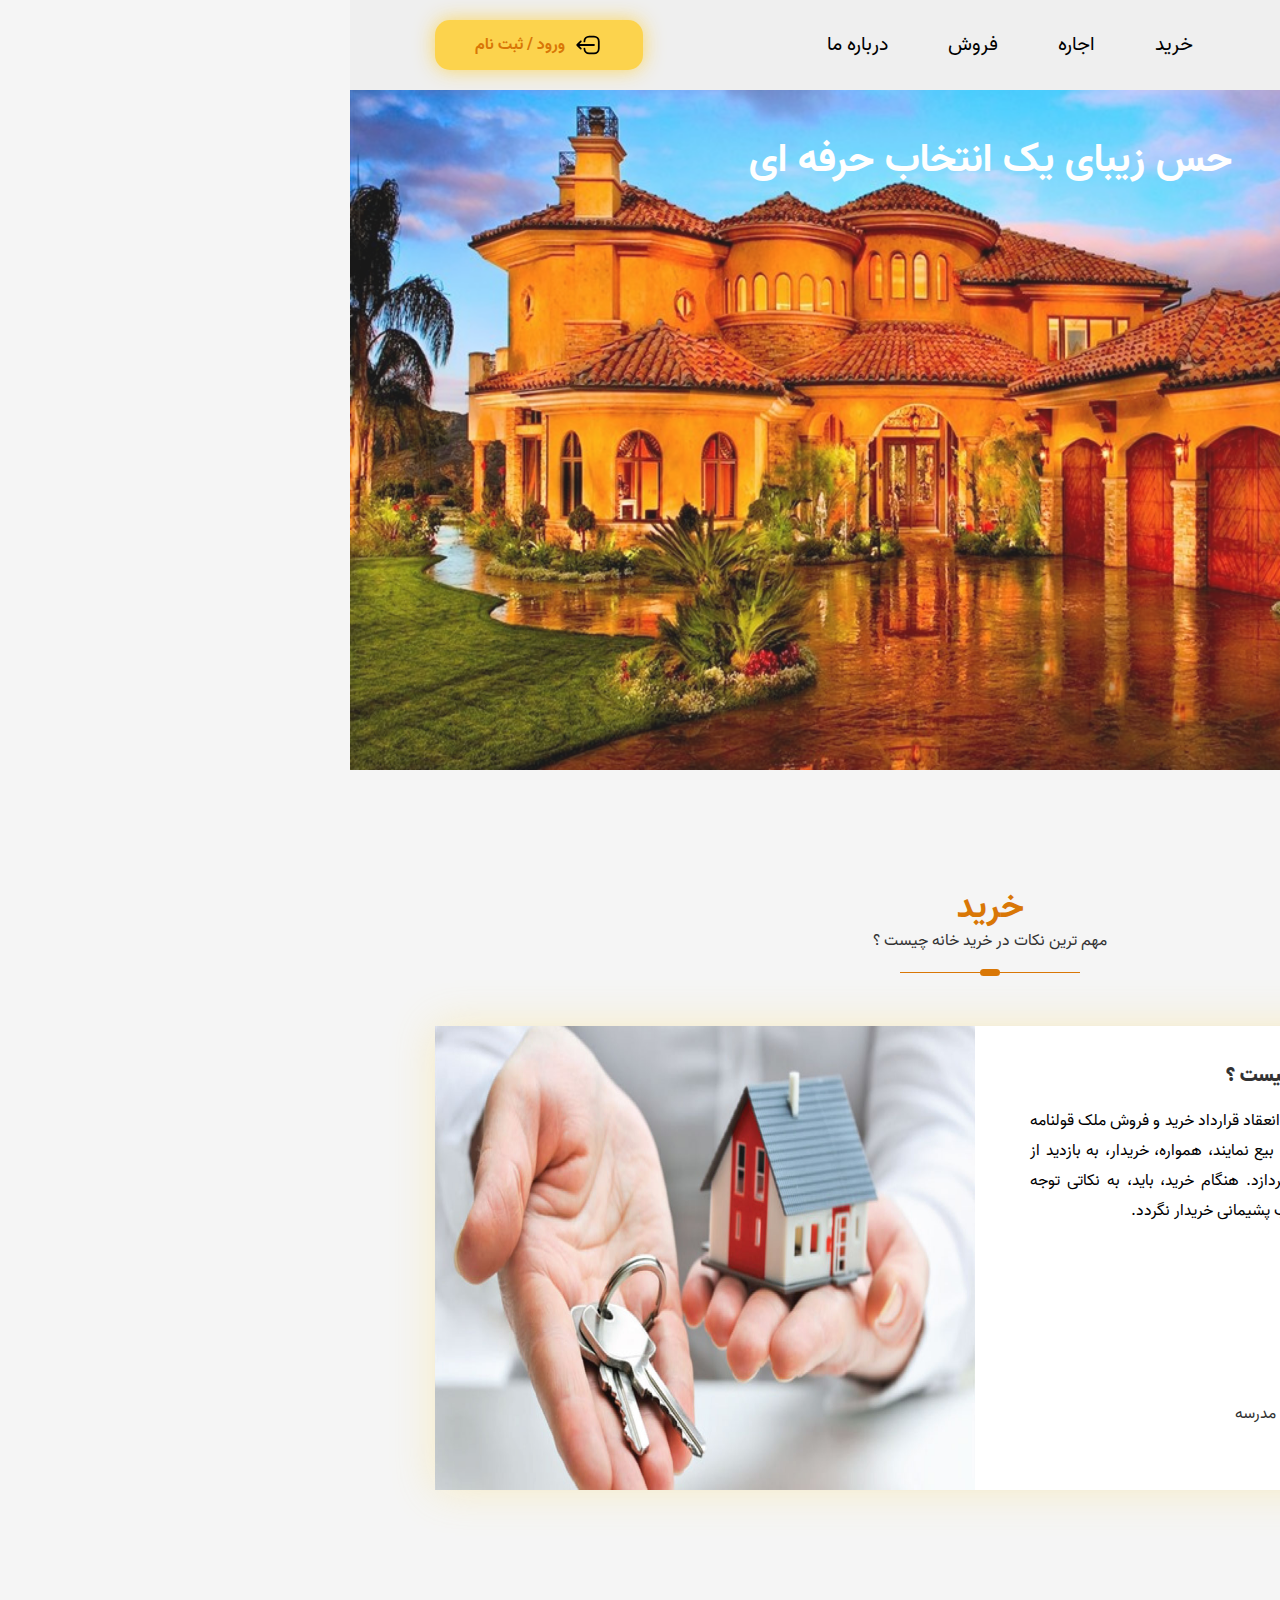
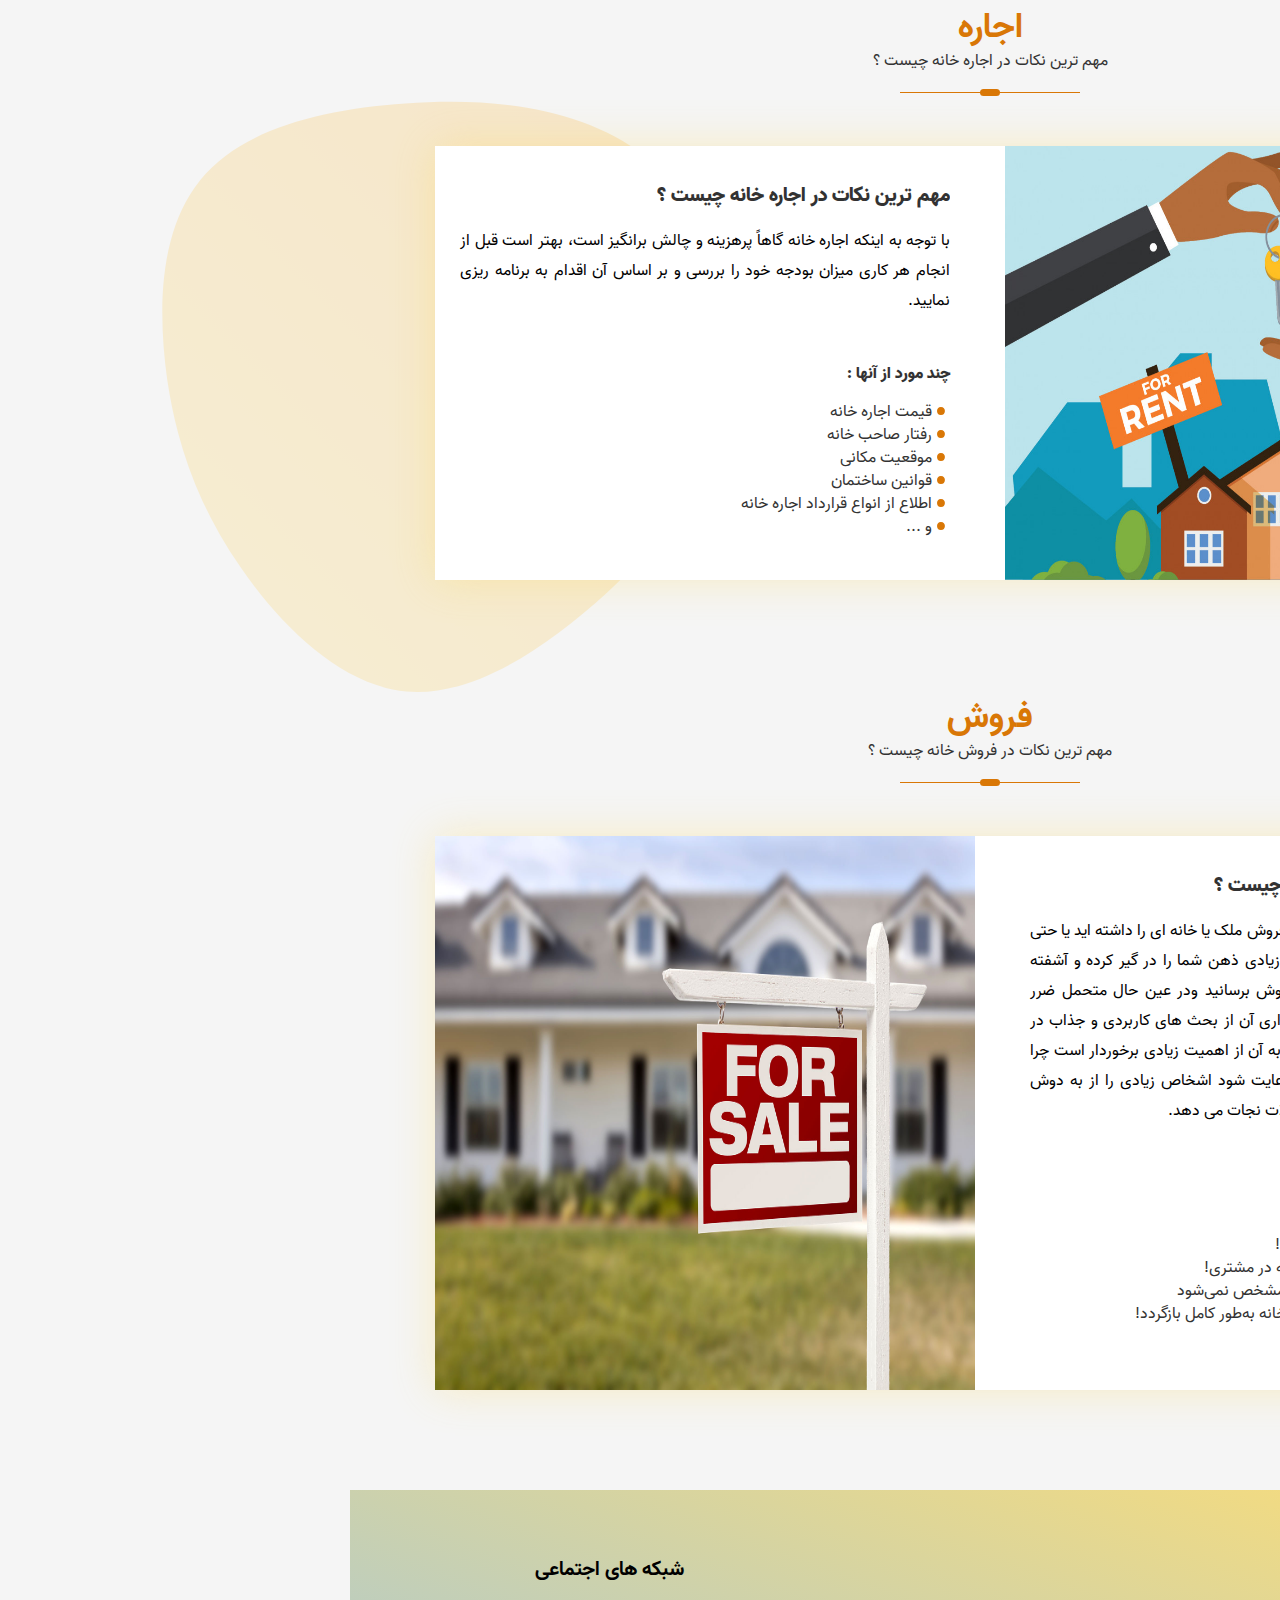
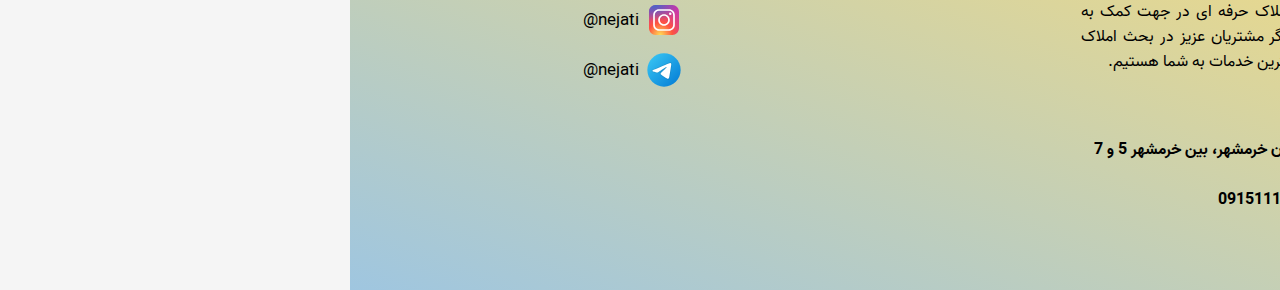
<file: index.html>
<!DOCTYPE html>
<html lang="fa-ir" dir="rtl">

<head>
    <meta charset="UTF-8">
    <meta name="viewport"
        content="width=device-width, user-scalable=no, initial-scale=1.0, maximum-scale=1.0, minimum-scale=1.0">
    <title>املاک نجاتی</title>
    <link rel="icon" href="./images/svg/icon-website.svg">
    <link rel="stylesheet" href="./styles/app.css">
</head>

<body>
    <header class="header">
        <div class="container">
            <nav class="nav">
                <div class="nav__home-link">
                    <a href="#" class="home-link">
                        <h1 class="title-main-page">املاک نجاتی</h1>
                        <svg class="title-main-page__icone" viewBox="0 0 24.80 24.80" fill="none"
                            xmlns="http://www.w3.org/2000/svg" stroke="#000000"
                            transform="matrix(1, 0, 0, 1, 0, 0)rotate(0)">
                            <g id="SVGRepo_bgCarrier" stroke-width="0">
                                <path transform="translate(-2.4, -2.4), scale(0.8999999999999999)"
                                    d="M16,26.632758978754282C18.636019436125938,27.133597281024432,21.564412367589334,28.20997090424717,23.850644339020526,26.805484932277217C26.158556291199524,25.38768043917145,26.308281523091434,22.19062626003545,27.320560310066263,19.678273017133026C28.42887557001095,16.927568889664716,30.62476603310274,14.34514169291293,30.042840562874332,11.437204510063738C29.442958670743653,8.439537371074211,26.897631525976195,6.187611278275003,24.29871115157208,4.57780400776368C21.829593361060752,3.0483982552594915,18.90271737733337,2.6395949579877733,16,2.738874596077949C13.182365553623946,2.835244201431539,10.1867585457632,3.2318882390071515,8.103725060479213,5.131709934173976C6.107603962105604,6.952263562169737,6.268382960850303,10.002546611329155,5.279307537543131,12.516635861692103C4.197732119164025,15.265846962005977,0.925137928097501,17.80033426969098,2.0440410977017525,20.534565927173666C3.183138533245417,23.318145734461577,7.297870696860507,22.97986198673089,10.053882644984789,24.184128424442807C12.067346646734688,25.063931257844455,13.841326209306423,26.22261537295638,16,26.632758978754282"
                                    fill="#4bbe7d" strokewidth="0"></path>
                            </g>
                            <g id="SVGRepo_tracerCarrier" stroke-linecap="round" stroke-linejoin="round"></g>
                            <g id="SVGRepo_iconCarrier">
                                <path d="M22 22L2 22" stroke="#1C274C" stroke-width="1.056" stroke-linecap="round">
                                </path>
                                <path
                                    d="M2 11L6.06296 7.74968M22 11L13.8741 4.49931C12.7784 3.62279 11.2216 3.62279 10.1259 4.49931L9.34398 5.12486"
                                    stroke="#1C274C" stroke-width="1.056" stroke-linecap="round"></path>
                                <path d="M15.5 5.5V3.5C15.5 3.22386 15.7239 3 16 3H18.5C18.7761 3 19 3.22386 19 3.5V8.5"
                                    stroke="#1C274C" stroke-width="1.056" stroke-linecap="round"></path>
                                <path d="M4 22V9.5" stroke="#1C274C" stroke-width="1.056" stroke-linecap="round"></path>
                                <path d="M20 9.5V13.5M20 22V17.5" stroke="#1C274C" stroke-width="1.056"
                                    stroke-linecap="round"></path>
                                <path
                                    d="M15 22V17C15 15.5858 15 14.8787 14.5607 14.4393C14.1213 14 13.4142 14 12 14C10.5858 14 9.87868 14 9.43934 14.4393M9 22V17"
                                    stroke="#1C274C" stroke-width="1.056" stroke-linecap="round"
                                    stroke-linejoin="round"></path>
                                <path
                                    d="M14 9.5C14 10.6046 13.1046 11.5 12 11.5C10.8954 11.5 10 10.6046 10 9.5C10 8.39543 10.8954 7.5 12 7.5C13.1046 7.5 14 8.39543 14 9.5Z"
                                    stroke="#1C274C" stroke-width="1.056"></path>
                            </g>
                        </svg>
                    </a>
                </div>
                <div class="nav__wrapper">
                    <ul class="menu">
                        <li data-section="buy" class="menu--items">
                            <a href="#" class="menu__links">خرید</a>
                        </li>
                        <li data-section="rent" class="menu--items">
                            <a href="#" class="menu__links">اجاره</a>
                        </li>
                        <li data-section="sale" class="menu--items">
                            <a href="#" class="menu__links">فروش</a>
                        </li>
                        <li data-section="footer" class="menu--items">
                            <a href="#" class="menu__links">درباره ما</a>
                        </li>
                    </ul>
                </div>
                <div class="nav-links">
                    <svg class="sign-icon" viewBox="0 -0.5 25 25" fill="none" xmlns="http://www.w3.org/2000/svg">
                        <g id="SVGRepo_bgCarrier" stroke-width="0"></g>
                        <g id="SVGRepo_tracerCarrier" stroke-linecap="round" stroke-linejoin="round"></g>
                        <g id="SVGRepo_iconCarrier">
                            <path
                                d="M7.04401 9.53165C7.33763 9.23949 7.33881 8.76462 7.04665 8.47099C6.75449 8.17737 6.27962 8.17619 5.98599 8.46835L7.04401 9.53165ZM2.97099 11.4683C2.67737 11.7605 2.67619 12.2354 2.96835 12.529C3.26051 12.8226 3.73538 12.8238 4.02901 12.5317L2.97099 11.4683ZM4.02901 11.4683C3.73538 11.1762 3.26051 11.1774 2.96835 11.471C2.67619 11.7646 2.67737 12.2395 2.97099 12.5317L4.02901 11.4683ZM5.98599 15.5317C6.27962 15.8238 6.75449 15.8226 7.04665 15.529C7.33881 15.2354 7.33763 14.7605 7.04401 14.4683L5.98599 15.5317ZM3.5 11.25C3.08579 11.25 2.75 11.5858 2.75 12C2.75 12.4142 3.08579 12.75 3.5 12.75V11.25ZM17.5 12.75C17.9142 12.75 18.25 12.4142 18.25 12C18.25 11.5858 17.9142 11.25 17.5 11.25V12.75ZM5.98599 8.46835L2.97099 11.4683L4.02901 12.5317L7.04401 9.53165L5.98599 8.46835ZM2.97099 12.5317L5.98599 15.5317L7.04401 14.4683L4.02901 11.4683L2.97099 12.5317ZM3.5 12.75L17.5 12.75V11.25L3.5 11.25V12.75Z"
                                fill="#000000"></path>
                            <path
                                d="M9.5 15C9.5 17.2091 11.2909 19 13.5 19H17.5C19.7091 19 21.5 17.2091 21.5 15V9C21.5 6.79086 19.7091 5 17.5 5H13.5C11.2909 5 9.5 6.79086 9.5 9"
                                stroke="#000000" stroke-width="1.5" stroke-linecap="round" stroke-linejoin="round">
                            </path>
                        </g>
                    </svg>
                    <div class="nav-link">ورود / ثبت نام</div>
                </div>
            </nav>
        </div>
    </header>
    <main class="main">
        <section class="homepage-image">
            <div class="container">
                <div class="homepage-image__content">
                    <h2 class="homepage-image__title">حس زیبای یک انتخاب حرفه ای</h2>
                </div>
            </div>
        </section>
        <section class="buy">
            <div class="container">
                <div class="section-headedr">
                    <h3 class="section-header__title">خرید</h3>
                    <p class="section-header__caption">مهم ترین نکات در خرید خانه چیست ؟</p>
                    <span class="section-header__line"></span>
                </div>
                <div class="buy__wrapper">
                    <div class="row">
                        <div class="buy-content col-12 col-lg-6">
                            <h4 class="buy__title ">مهم ترین نکات در خرید خانه چیست ؟</h4>
                            <p class="buy__caption">قبل از آنکه خریدار و فروشنده، اقدام به انعقاد قرارداد خرید و فروش
                                ملک
                                قولنامه ای یا دارای سند رسمی، به موجب عقد بیع نمایند، همواره، خریدار، به بازدید از منزلی
                                که
                                قصد خرید آن را دارد، می پردازد. هنگام خرید، باید، به نکاتی توجه داشت تا عدم توجه به آن
                                ها،
                                بعدا، سبب پشیمانی خریدار نگردد.</p>
                            <h5 class="buy-list__title">چند مورد از آنها : </h5>
                            <ul class="buy-list">
                                <li class="buy-list__item"><span>امنیت محله</span></li>
                                <li class="buy-list__item"><span>در رنج بودجه اولیه</span></li>
                                <li class="buy-list__item"><span>تعداد اتاق خواب</span></li>
                                <li class="buy-list__item"><span>متراژ خانه</span></li>
                                <li class="buy-list__item"><span>امکان رفت و آمد بهینه به محل کار یا مدرسه</span></li>
                                <li class="buy-list__item"><span>و ...</span></li>
                            </ul>
                        </div>
                        <div class="buy__img-wrapper col-12 col-lg-6">
                            <img class="buy__img" src="./images/marathon_blog_page_aug-2021_home-in-30s_01.jpg"
                                alt="home for sale">
                        </div>
                    </div>
                </div>
            </div>
        </section>
        <section class="rent">
            <div class="container">
                <div class="section-headedr">
                    <h3 class="section-header__title">اجاره</h3>
                    <p class="section-header__caption">مهم ترین نکات در اجاره خانه چیست ؟</p>
                    <span class="section-header__line"></span>
                </div>
                <div class="rent__wrapper">
                    <div class="row">
                        <div class="rent__img-wrapper col-12 col-lg-6">
                            <img class="rent__img" src="./images/short-term-rental.jpg" alt="home for sale">
                        </div>
                        <div class="rent-content col-12 col-lg-6">
                            <h4 class="rent__title ">مهم ترین نکات در اجاره خانه چیست ؟</h4>
                            <p class="rent__caption"> با توجه به اینکه اجاره خانه گاهاً پرهزینه و چالش برانگیز است، بهتر
                                است قبل از انجام هر کاری میزان بودجه خود را بررسی و بر اساس آن اقدام به برنامه ریزی
                                نمایید.</p>
                            <h5 class="rent-list__title">چند مورد از آنها : </h5>
                            <ul class="rent-list">
                                <li class="rent-list__item"><span>قیمت اجاره خانه</span></li>
                                <li class="rent-list__item"><span>رفتار صاحب خانه</span></li>
                                <li class="rent-list__item"><span>موقعیت مکانی</span></li>
                                <li class="rent-list__item"><span>قوانین ساختمان</span></li>
                                <li class="rent-list__item"><span>اطلاع از انواع قرارداد اجاره خانه</span></li>
                                <li class="rent-list__item"><span>و ...</span></li>
                            </ul>
                        </div>
                    </div>
                </div>
            </div>
        </section>
        <section class="sale">
            <div class="container">
                <div class="section-headedr">
                    <h3 class="section-header__title">فروش</h3>
                    <p class="section-header__caption">مهم ترین نکات در فروش خانه چیست ؟</p>
                    <span class="section-header__line"></span>
                </div>
                <div class="sale__wrapper">
                    <div class="row">
                        <div class="sale-content col-12 col-lg-6">
                            <h4 class="sale__title ">مهم ترین نکات در فروش خانه چیست ؟</h4>
                            <p class="sale__caption"> حتما برای شما هم پیش آمده که قصد فروش ملک یا خانه ای را داشته اید
                                یا حتی قصد خرید ملک و در این بین سوالات زیادی ذهن شما را در گیر کرده و آشفته شده اید که
                                چگونه ملک خود را به فروش برسانید ودر عین حال متحمل ضرر وزیان نشوید. بحث فروش ملک و
                                واگذاری آن از بحث های کاربردی و جذاب در حوزه حقوق املاک می باشد و پرداختن به آن از اهمیت
                                زیادی برخوردار است چرا که اگر نکات مربوط به آن به درستی رعایت شود اشخاص زیادی را از به
                                دوش کشیدن بار ضرر ناشی از این گونه معاملات نجات می دهد.</p>
                            <h5 class="sale-list__title">چند مورد از آنها : </h5>
                            <ul class="sale-list">
                                <li class="sale-list__item"><span>بهترین زمان برای فروش خانه؟</span></li>
                                <li class="sale-list__item"><span>آماده‌سازی خانه برای بازدید خریداران!</span></li>
                                <li class="sale-list__item"><span>وجود تفاوت سلیقه سبک و دکور خانه در مشتری!</span></li>
                                <li class="sale-list__item"><span>قیمت خانه تنها با محاسبه مساحت مشخص نمی‌شود</span>
                                </li>
                                <li class="sale-list__item"><span>انتظار نداشته باشید هزینه بازسازی خانه به‌طور کامل
                                        بازگردد!</span></li>
                                <li class="sale-list__item"><span>و ...</span></li>
                            </ul>
                        </div>
                        <div class="sale__img-wrapper col-12 col-lg-6">
                            <img class="sale__img"
                                src="./images/2018.04.17-7-tips-to-sell-your-Calgary-home-right-now.jpg"
                                alt="home for sale">
                        </div>
                    </div>
                </div>
            </div>
        </section>
        <!--?xml version="1.0" standalone="no"?-->
        <svg class="shape_1 shape" id="sw-js-blob-svg" viewBox="0 0 100 100" xmlns="http://www.w3.org/2000/svg">
            <defs>
                <linearGradient id="sw-gradient" x1="0" x2="1" y1="1" y2="0">
                    <stop id="stop1" stop-color="rgba(252, 211, 77, 1)" offset="0%"></stop>
                    <stop id="stop2" stop-color="rgba(251, 168, 31, 1)" offset="100%"></stop>
                </linearGradient>
            </defs>
            <path fill="url(#sw-gradient)"
                d="M25.8,-28.5C30.8,-20.8,30.5,-10.4,30.3,-0.2C30.1,10,30.1,20,25.1,27.6C20,35.1,10,40.1,0.8,39.4C-8.5,38.6,-17,32.1,-23.7,24.5C-30.4,17,-35.3,8.5,-35,0.3C-34.7,-8,-29.3,-15.9,-22.6,-23.7C-15.9,-31.5,-8,-39.1,1.2,-40.3C10.4,-41.5,20.8,-36.3,25.8,-28.5Z"
                width="100%" height="100%" transform="translate(50 50)" stroke-width="0"
                style="transition: all 0.3s ease 0s;" stroke="url(#sw-gradient)"></path>
        </svg>
        <!--?xml version="1.0" standalone="no"?-->
        <svg class="shape_2 shape" id="sw-js-blob-svg" viewBox="0 0 100 100" xmlns="http://www.w3.org/2000/svg">
            <defs>
                <linearGradient id="sw-gradient" x1="0" x2="1" y1="1" y2="0">
                    <stop id="stop1" stop-color="rgba(252, 211, 77, 1)" offset="0%"></stop>
                    <stop id="stop2" stop-color="rgba(251, 168, 31, 1)" offset="100%"></stop>
                </linearGradient>
            </defs>
            <path fill="url(#sw-gradient)"
                d="M30.8,-29.1C38.8,-22.8,43.3,-11.4,42.1,-1.2C40.9,8.9,33.9,17.9,25.9,25.3C17.9,32.6,8.9,38.4,0.8,37.7C-7.4,36.9,-14.8,29.6,-19.9,22.2C-25,14.8,-27.8,7.4,-29.1,-1.3C-30.3,-10,-30.1,-19.9,-25,-26.2C-19.9,-32.5,-10,-35.1,0.7,-35.8C11.4,-36.6,22.8,-35.4,30.8,-29.1Z"
                width="100%" height="100%" transform="translate(50 50)" stroke-width="0"
                style="transition: all 0.3s ease 0s;" stroke="url(#sw-gradient)"></path>
        </svg>
        <!--?xml version="1.0" standalone="no"?-->
        <svg class="shape_3 shape" id="sw-js-blob-svg" viewBox="0 0 100 100" xmlns="http://www.w3.org/2000/svg">
            <defs>
                <linearGradient id="sw-gradient" x1="0" x2="1" y1="1" y2="0">
                    <stop id="stop1" stop-color="rgba(177.395, 252, 77, 1)" offset="0%"></stop>
                    <stop id="stop2" stop-color="rgba(248.995, 169.961, 39.507, 1)" offset="100%"></stop>
                </linearGradient>
            </defs>
            <path fill="url(#sw-gradient)"
                d="M30.8,-29.1C38.8,-22.8,43.3,-11.4,42.1,-1.2C40.9,8.9,33.9,17.9,25.9,25.3C17.9,32.6,8.9,38.4,0.8,37.7C-7.4,36.9,-14.8,29.6,-19.9,22.2C-25,14.8,-27.8,7.4,-29.1,-1.3C-30.3,-10,-30.1,-19.9,-25,-26.2C-19.9,-32.5,-10,-35.1,0.7,-35.8C11.4,-36.6,22.8,-35.4,30.8,-29.1Z"
                width="100%" height="100%" transform="translate(50 50)" stroke-width="0"
                style="transition: all 0.3s ease 0s;" stroke="url(#sw-gradient)"></path>
        </svg>

        <div>

        </div>
    </main>
    <footer class="footer">
        <div class="container">
            <div class="footer-wrapper">
                <div class="footer-wrapper-1">
                    <div class="about-us">
                        <h3 class="about-us__title">درباره ما</h3>
                        <p class="about-us__caption">املاک نجاتی یک مشاور املاک حرفه ای در جهت کمک به خریداران،
                            فروشندگان و
                            دیگر مشتریان عزیز در بحث املاک است و ما سعی در ارائه بهترین خدمات به شما هستیم.</p>
                    </div>
                    <div class="social-networks">
                        <h3 class="social-networks__title">شبکه های اجتماعی</h3>
                        <div class="instagrem_link">
                            <svg class="instagrem" xmlns="http://www.w3.org/2000/svg" x="0px" y="0px" width="100"
                                height="100" viewBox="0 0 48 48">
                                <radialGradient id="yOrnnhliCrdS2gy~4tD8ma_Xy10Jcu1L2Su_gr1" cx="19.38" cy="42.035"
                                    r="44.899" gradientUnits="userSpaceOnUse">
                                    <stop offset="0" stop-color="#fd5"></stop>
                                    <stop offset=".328" stop-color="#ff543f"></stop>
                                    <stop offset=".348" stop-color="#fc5245"></stop>
                                    <stop offset=".504" stop-color="#e64771"></stop>
                                    <stop offset=".643" stop-color="#d53e91"></stop>
                                    <stop offset=".761" stop-color="#cc39a4"></stop>
                                    <stop offset=".841" stop-color="#c837ab"></stop>
                                </radialGradient>
                                <path fill="url(#yOrnnhliCrdS2gy~4tD8ma_Xy10Jcu1L2Su_gr1)"
                                    d="M34.017,41.99l-20,0.019c-4.4,0.004-8.003-3.592-8.008-7.992l-0.019-20	c-0.004-4.4,3.592-8.003,7.992-8.008l20-0.019c4.4-0.004,8.003,3.592,8.008,7.992l0.019,20	C42.014,38.383,38.417,41.986,34.017,41.99z">
                                </path>
                                <radialGradient id="yOrnnhliCrdS2gy~4tD8mb_Xy10Jcu1L2Su_gr2" cx="11.786" cy="5.54"
                                    r="29.813" gradientTransform="matrix(1 0 0 .6663 0 1.849)"
                                    gradientUnits="userSpaceOnUse">
                                    <stop offset="0" stop-color="#4168c9"></stop>
                                    <stop offset=".999" stop-color="#4168c9" stop-opacity="0"></stop>
                                </radialGradient>
                                <path fill="url(#yOrnnhliCrdS2gy~4tD8mb_Xy10Jcu1L2Su_gr2)"
                                    d="M34.017,41.99l-20,0.019c-4.4,0.004-8.003-3.592-8.008-7.992l-0.019-20	c-0.004-4.4,3.592-8.003,7.992-8.008l20-0.019c4.4-0.004,8.003,3.592,8.008,7.992l0.019,20	C42.014,38.383,38.417,41.986,34.017,41.99z">
                                </path>
                                <path fill="#fff"
                                    d="M24,31c-3.859,0-7-3.14-7-7s3.141-7,7-7s7,3.14,7,7S27.859,31,24,31z M24,19c-2.757,0-5,2.243-5,5	s2.243,5,5,5s5-2.243,5-5S26.757,19,24,19z">
                                </path>
                                <circle cx="31.5" cy="16.5" r="1.5" fill="#fff"></circle>
                                <path fill="#fff"
                                    d="M30,37H18c-3.859,0-7-3.14-7-7V18c0-3.86,3.141-7,7-7h12c3.859,0,7,3.14,7,7v12	C37,33.86,33.859,37,30,37z M18,13c-2.757,0-5,2.243-5,5v12c0,2.757,2.243,5,5,5h12c2.757,0,5-2.243,5-5V18c0-2.757-2.243-5-5-5H18z">
                                </path>
                            </svg>
                            <a href="#" class="instagrem-link-caption">nejati@</a>
                        </div>
                        <div class="telegram_link">
                            <svg class="telegram" xmlns="http://www.w3.org/2000/svg" x="0px" y="0px" width="100"
                                height="100" viewBox="0 0 48 48">
                                <linearGradient id="BiF7D16UlC0RZ_VqXJHnXa_oWiuH0jFiU0R_gr1" x1="9.858" x2="38.142"
                                    y1="9.858" y2="38.142" gradientUnits="userSpaceOnUse">
                                    <stop offset="0" stop-color="#33bef0"></stop>
                                    <stop offset="1" stop-color="#0a85d9"></stop>
                                </linearGradient>
                                <path fill="url(#BiF7D16UlC0RZ_VqXJHnXa_oWiuH0jFiU0R_gr1)"
                                    d="M44,24c0,11.045-8.955,20-20,20S4,35.045,4,24S12.955,4,24,4S44,12.955,44,24z">
                                </path>
                                <path
                                    d="M10.119,23.466c8.155-3.695,17.733-7.704,19.208-8.284c3.252-1.279,4.67,0.028,4.448,2.113	c-0.273,2.555-1.567,9.99-2.363,15.317c-0.466,3.117-2.154,4.072-4.059,2.863c-1.445-0.917-6.413-4.17-7.72-5.282	c-0.891-0.758-1.512-1.608-0.88-2.474c0.185-0.253,0.658-0.763,0.921-1.017c1.319-1.278,1.141-1.553-0.454-0.412	c-0.19,0.136-1.292,0.935-1.745,1.237c-1.11,0.74-2.131,0.78-3.862,0.192c-1.416-0.481-2.776-0.852-3.634-1.223	C8.794,25.983,8.34,24.272,10.119,23.466z"
                                    opacity=".05"></path>
                                <path
                                    d="M10.836,23.591c7.572-3.385,16.884-7.264,18.246-7.813c3.264-1.318,4.465-0.536,4.114,2.011	c-0.326,2.358-1.483,9.654-2.294,14.545c-0.478,2.879-1.874,3.513-3.692,2.337c-1.139-0.734-5.723-3.754-6.835-4.633	c-0.86-0.679-1.751-1.463-0.71-2.598c0.348-0.379,2.27-2.234,3.707-3.614c0.833-0.801,0.536-1.196-0.469-0.508	c-1.843,1.263-4.858,3.262-5.396,3.625c-1.025,0.69-1.988,0.856-3.664,0.329c-1.321-0.416-2.597-0.819-3.262-1.078	C9.095,25.618,9.075,24.378,10.836,23.591z"
                                    opacity=".07"></path>
                                <path fill="#fff"
                                    d="M11.553,23.717c6.99-3.075,16.035-6.824,17.284-7.343c3.275-1.358,4.28-1.098,3.779,1.91	c-0.36,2.162-1.398,9.319-2.226,13.774c-0.491,2.642-1.593,2.955-3.325,1.812c-0.833-0.55-5.038-3.331-5.951-3.984	c-0.833-0.595-1.982-1.311-0.541-2.721c0.513-0.502,3.874-3.712,6.493-6.21c0.343-0.328-0.088-0.867-0.484-0.604	c-3.53,2.341-8.424,5.59-9.047,6.013c-0.941,0.639-1.845,0.932-3.467,0.466c-1.226-0.352-2.423-0.772-2.889-0.932	C9.384,25.282,9.81,24.484,11.553,23.717z">
                                </path>
                            </svg>
                            <a href="#" class="telegram-link-caption">nejati@</a>
                        </div>
                    </div>
                </div>
                <div class="fotter-wrapper-2">
                    <div class="adress">
                        <?xml version="1.0" encoding="utf-8"?>
                        <svg class="adress-icon" fill="#f43f5e" width="800px" height="800px" viewBox="0 0 100 100"
                            xmlns="http://www.w3.org/2000/svg">
                            <path
                                d="M49,18.92A23.74,23.74,0,0,0,25.27,42.77c0,16.48,17,31.59,22.23,35.59a2.45,2.45,0,0,0,3.12,0c5.24-4.12,22.1-19.11,22.1-35.59A23.74,23.74,0,0,0,49,18.92Zm0,33.71a10,10,0,1,1,10-10A10,10,0,0,1,49,52.63Z" />
                        </svg>
                        <p class="adress__caption">آدرس: کاشمر، خیابان خرمشهر، بین خرمشهر 5 و 7</p>
                    </div>
                    <div class="mobile">
                        <svg class="mobile-icon" xmlns="http://www.w3.org/2000/svg" fill="none" stroke="#77d906"
                            viewBox="0 0 24 24" stroke-width="1.5" stroke="currentColor" class="w-6 h-6">
                            <path stroke-linecap="round" stroke-linejoin="round"
                                d="M10.5 1.5H8.25A2.25 2.25 0 006 3.75v16.5a2.25 2.25 0 002.25 2.25h7.5A2.25 2.25 0 0018 20.25V3.75a2.25 2.25 0 00-2.25-2.25H13.5m-3 0V3h3V1.5m-3 0h3m-3 18.75h3" />
                        </svg>
                        <div class="mobile-number">شماره تماس: 09151111111</div>
                    </div>
                </div>
            </div>
        </div>
    </footer>
    <form class="login" action="index.html" method="post">
        <div class="center-screen">
            <div class="format-login">
                <div class="login-title">
                    <h2 class="login-text">ورود</h2>
                    <svg class="close-icone" xmlns="http://www.w3.org/2000/svg" viewBox="0 0 24 24" fill="none"
                        id="IconChangeColor" height="200" width="200">
                        <path stroke="currentColor" stroke-linecap="round" stroke-linejoin="round" stroke-width="2"
                            d="M12 12 6 6m6 6 6 6m-6-6 6-6m-6 6-6 6" id="mainIconPathAttribute"></path>
                    </svg>
                </div>
                <p class="n-input">نام کاربری</p>
                <input class="button" type="text"
                    required="">
                <p class="n-input">رمز عبور</p>
                <input class="button" type="password" pattern="(?=.*\d)(?=.*[a-z])(?=.*[A-Z]).{3,16}" required="">
                <div class="choose-login">
                    <label class="choose-login-text" for="gender1">مشتری</label>
                    <input type="radio" class="choose-login__icone" id="gender1" name="level" checked>
                    <label class="choose-login-text" for="gender2">مدیر</label>
                    <input type="radio" class="choose-login__icone" id="gender2" name="level">
                </div>
                <input class="submit-login" type="submit" value="ورود">
                <p class="not-login">اگر هنوز ثبت نام نکرده اید، به املاک نجاتی بروید تا ثبت نام خود را تکمیل کنید.</p>
            </div>
        </div>
    </form>
    <div class="welcome welcome-successful">
        <div class="welcome-wrapper">
            <svg xmlns="http://www.w3.org/2000/svg" x="0px" y="0px" width="40px" height="40px" viewBox="0 0 48 48">
                <path fill="none"
                    d="M36,42H12c-3.314,0-6-2.686-6-6V12c0-3.314,2.686-6,6-6h24c3.314,0,6,2.686,6,6v24C42,39.314,39.314,42,36,42z">
                </path>
                <path fill="#4caf50"
                    d="M34.585 14.586L21.014 28.172 15.413 22.584 12.587 25.416 21.019 33.828 37.415 17.414z"></path>
            </svg>
            <p class="welcome__title ">خوش آمدید</p>
        </div>
    </div>
    <div class="welcome welcome-unsuccessful">
        <div class="welcome-wrapper">
            <svg xmlns="http://www.w3.org/2000/svg" x="0px" y="0px" width="40px" height="40px" viewBox="0,0,256,256">
                <g fill="none" fill-rule="nonzero" stroke="none" stroke-width="1" stroke-linecap="butt"
                    stroke-linejoin="miter" stroke-miterlimit="10" stroke-dasharray="" stroke-dashoffset="0"
                    font-family="none" font-weight="none" font-size="none" text-anchor="none"
                    style="mix-blend-mode: normal">
                    <g transform="scale(5.33333,5.33333)">
                        <path
                            d="M36,42h-24c-3.314,0 -6,-2.686 -6,-6v-24c0,-3.314 2.686,-6 6,-6h24c3.314,0 6,2.686 6,6v24c0,3.314 -2.686,6 -6,6z"
                            fill="none"></path>
                        <path d="M34.585,14.586l-13.571,13.586l-5.601,-5.588l-2.826,2.832l8.432,8.412l16.396,-16.414z"
                            fill="#df2525"></path>
                    </g>
                </g>
            </svg>
            <p class="welcome__title">خطا</p>
        </div>
        <p class="welcome__title-2">کاربری با این مشخصات یافت نشد.</p>
    </div>

    <div class="cover"></div>
    <script src="./javascript/app-1.js"></script>
</body>

</html>
</file>
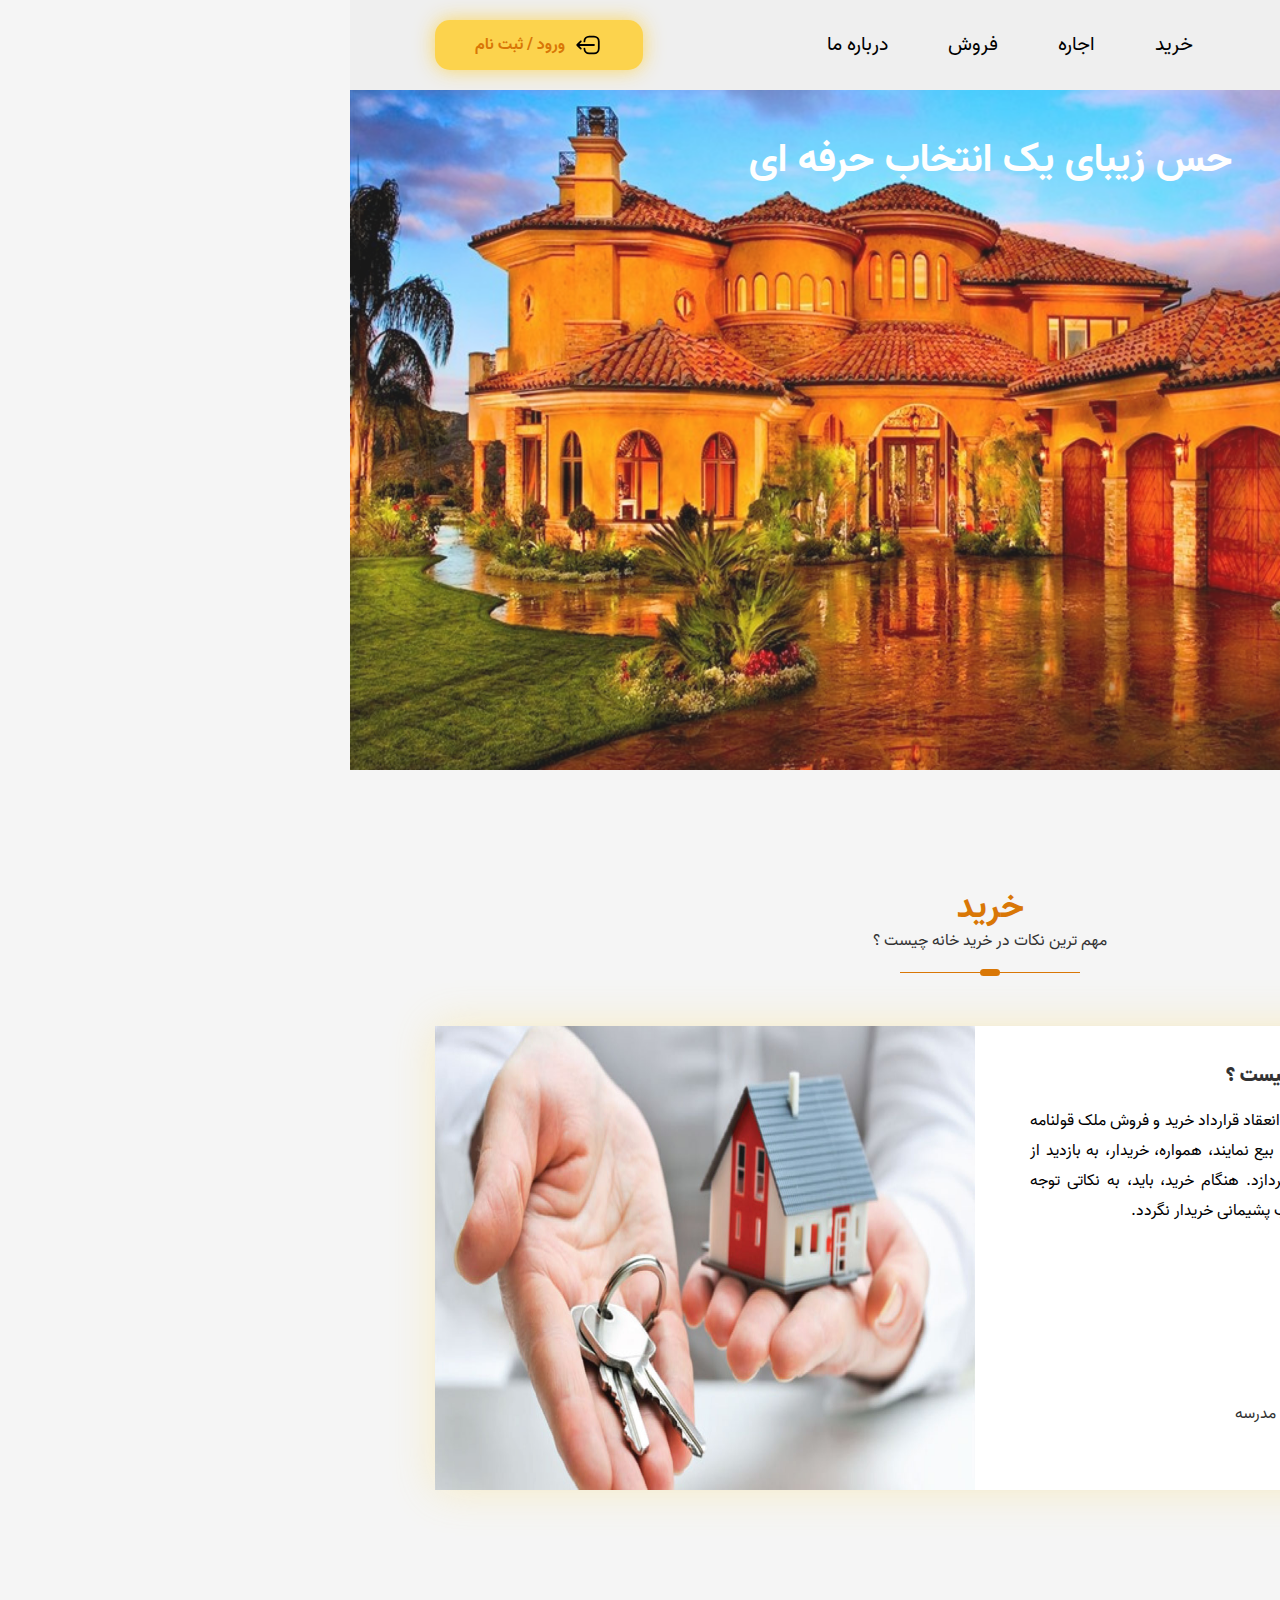
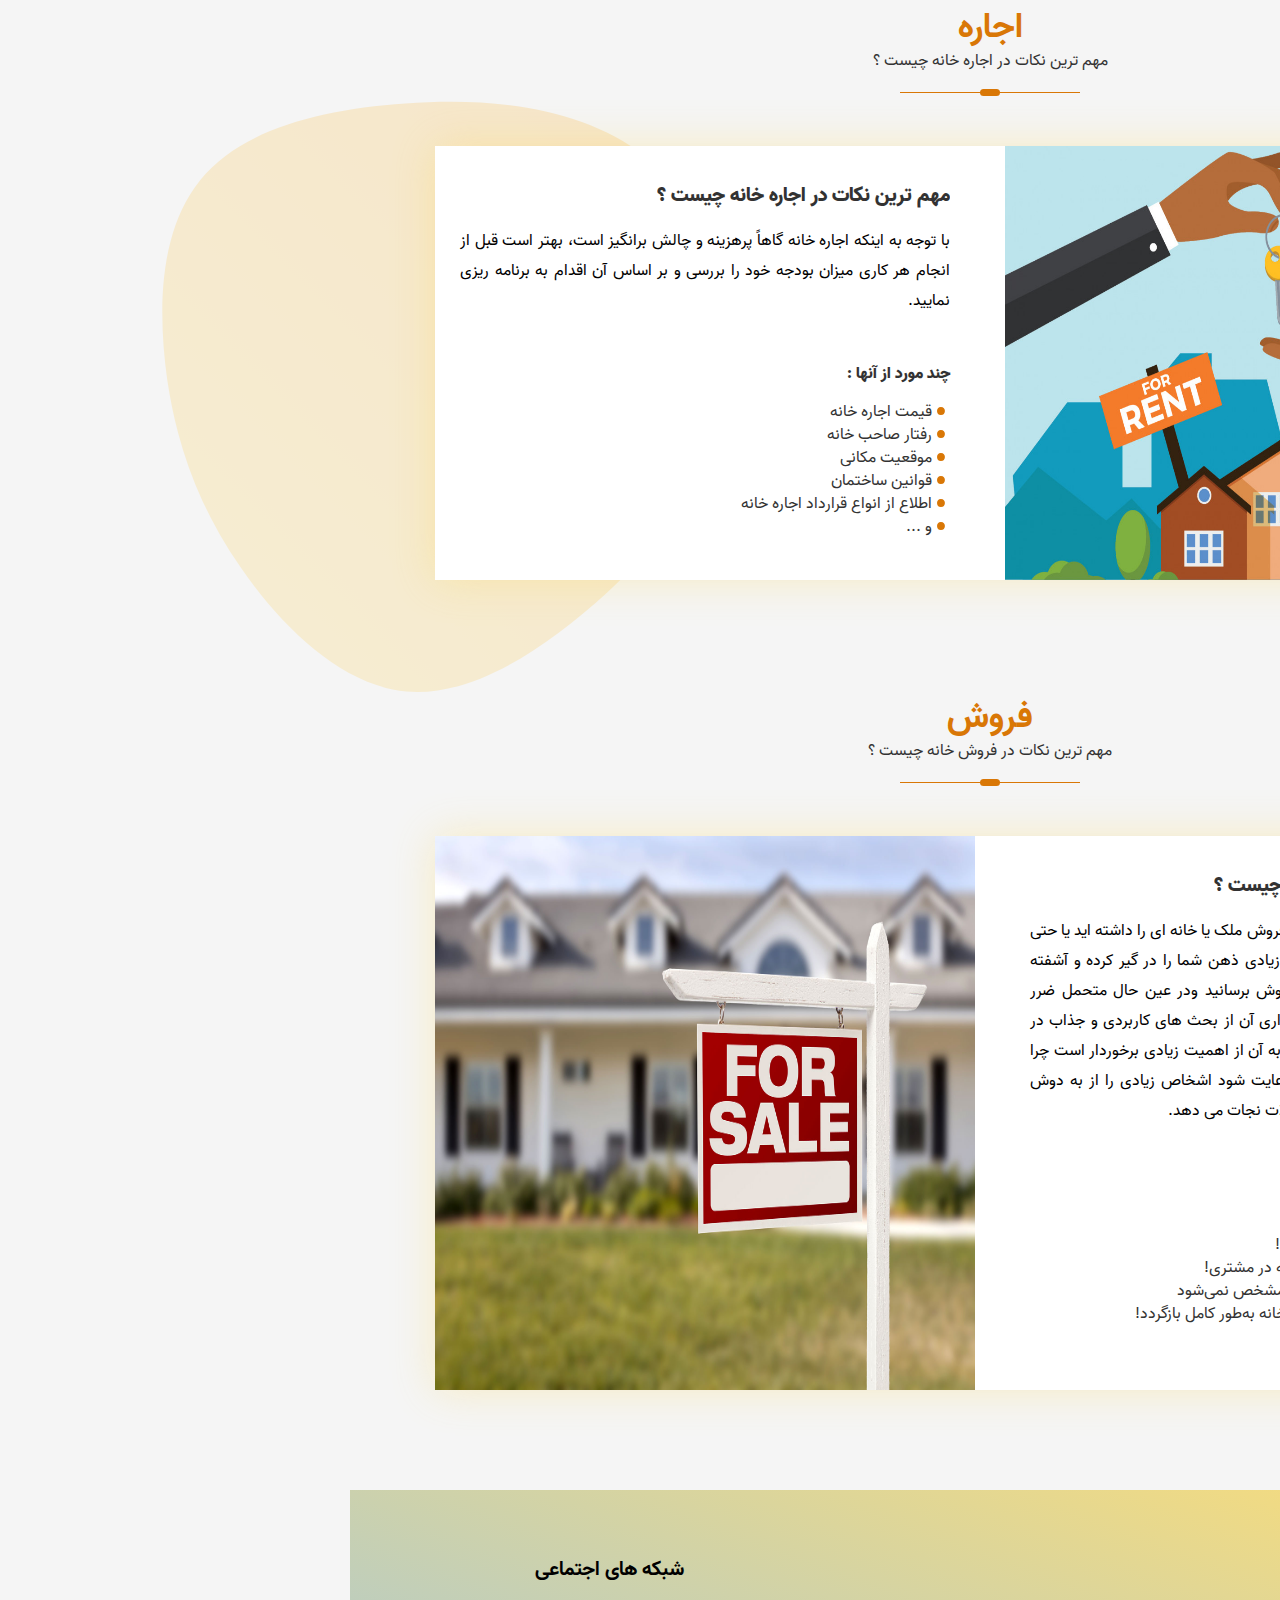
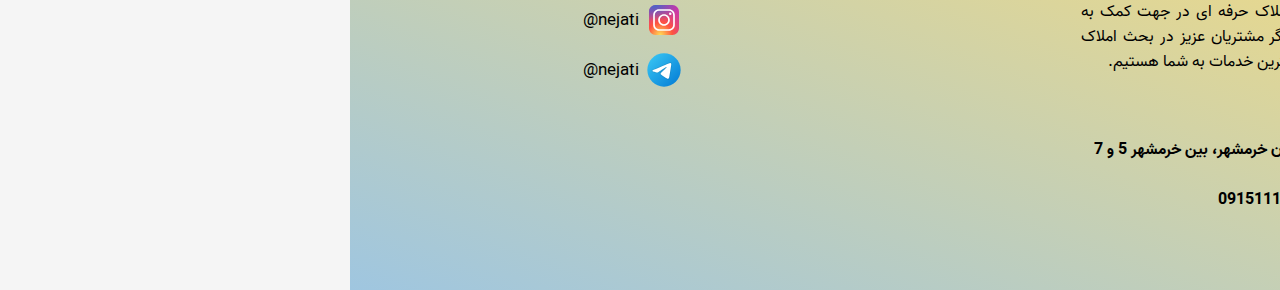
<file: index-1.html>
<!DOCTYPE html>
<html lang="fa-ir" dir="rtl">

<head>
    <meta charset="UTF-8">
    <meta name="viewport"
        content="width=device-width, user-scalable=no, initial-scale=1.0, maximum-scale=1.0, minimum-scale=1.0">
    <title>املاک نجاتی</title>
    <link rel="icon" href="./images/svg/icon-website.svg">
    <link rel="stylesheet" href="./styles/app.css">
</head>

<body>
    <header class="header">
        <div class="container">
            <nav class="nav">
                <div class="nav__home-link">
                    <a href="#" class="home-link">
                        <h1 class="title-main-page">املاک نجاتی</h1>
                        <svg class="title-main-page__icone" viewBox="0 0 24.80 24.80" fill="none"
                            xmlns="http://www.w3.org/2000/svg" stroke="#000000"
                            transform="matrix(1, 0, 0, 1, 0, 0)rotate(0)">
                            <g id="SVGRepo_bgCarrier" stroke-width="0">
                                <path transform="translate(-2.4, -2.4), scale(0.8999999999999999)"
                                    d="M16,26.632758978754282C18.636019436125938,27.133597281024432,21.564412367589334,28.20997090424717,23.850644339020526,26.805484932277217C26.158556291199524,25.38768043917145,26.308281523091434,22.19062626003545,27.320560310066263,19.678273017133026C28.42887557001095,16.927568889664716,30.62476603310274,14.34514169291293,30.042840562874332,11.437204510063738C29.442958670743653,8.439537371074211,26.897631525976195,6.187611278275003,24.29871115157208,4.57780400776368C21.829593361060752,3.0483982552594915,18.90271737733337,2.6395949579877733,16,2.738874596077949C13.182365553623946,2.835244201431539,10.1867585457632,3.2318882390071515,8.103725060479213,5.131709934173976C6.107603962105604,6.952263562169737,6.268382960850303,10.002546611329155,5.279307537543131,12.516635861692103C4.197732119164025,15.265846962005977,0.925137928097501,17.80033426969098,2.0440410977017525,20.534565927173666C3.183138533245417,23.318145734461577,7.297870696860507,22.97986198673089,10.053882644984789,24.184128424442807C12.067346646734688,25.063931257844455,13.841326209306423,26.22261537295638,16,26.632758978754282"
                                    fill="#4bbe7d" strokewidth="0"></path>
                            </g>
                            <g id="SVGRepo_tracerCarrier" stroke-linecap="round" stroke-linejoin="round"></g>
                            <g id="SVGRepo_iconCarrier">
                                <path d="M22 22L2 22" stroke="#1C274C" stroke-width="1.056" stroke-linecap="round">
                                </path>
                                <path
                                    d="M2 11L6.06296 7.74968M22 11L13.8741 4.49931C12.7784 3.62279 11.2216 3.62279 10.1259 4.49931L9.34398 5.12486"
                                    stroke="#1C274C" stroke-width="1.056" stroke-linecap="round"></path>
                                <path d="M15.5 5.5V3.5C15.5 3.22386 15.7239 3 16 3H18.5C18.7761 3 19 3.22386 19 3.5V8.5"
                                    stroke="#1C274C" stroke-width="1.056" stroke-linecap="round"></path>
                                <path d="M4 22V9.5" stroke="#1C274C" stroke-width="1.056" stroke-linecap="round"></path>
                                <path d="M20 9.5V13.5M20 22V17.5" stroke="#1C274C" stroke-width="1.056"
                                    stroke-linecap="round"></path>
                                <path
                                    d="M15 22V17C15 15.5858 15 14.8787 14.5607 14.4393C14.1213 14 13.4142 14 12 14C10.5858 14 9.87868 14 9.43934 14.4393M9 22V17"
                                    stroke="#1C274C" stroke-width="1.056" stroke-linecap="round"
                                    stroke-linejoin="round"></path>
                                <path
                                    d="M14 9.5C14 10.6046 13.1046 11.5 12 11.5C10.8954 11.5 10 10.6046 10 9.5C10 8.39543 10.8954 7.5 12 7.5C13.1046 7.5 14 8.39543 14 9.5Z"
                                    stroke="#1C274C" stroke-width="1.056"></path>
                            </g>
                        </svg>
                    </a>
                </div>
                <div class="nav__wrapper">
                    <ul class="menu">
                        <li data-section="buy" class="menu--items">
                            <a href="#" class="menu__links">خرید</a>
                        </li>
                        <li data-section="rent" class="menu--items">
                            <a href="#" class="menu__links">اجاره</a>
                        </li>
                        <li data-section="sale" class="menu--items">
                            <a href="#" class="menu__links">فروش</a>
                        </li>
                        <li data-section="footer" class="menu--items">
                            <a href="#" class="menu__links">درباره ما</a>
                        </li>
                    </ul>
                </div>
                <div class="nav-links">
                    <svg class="sign-icon" viewBox="0 -0.5 25 25" fill="none" xmlns="http://www.w3.org/2000/svg">
                        <g id="SVGRepo_bgCarrier" stroke-width="0"></g>
                        <g id="SVGRepo_tracerCarrier" stroke-linecap="round" stroke-linejoin="round"></g>
                        <g id="SVGRepo_iconCarrier">
                            <path
                                d="M7.04401 9.53165C7.33763 9.23949 7.33881 8.76462 7.04665 8.47099C6.75449 8.17737 6.27962 8.17619 5.98599 8.46835L7.04401 9.53165ZM2.97099 11.4683C2.67737 11.7605 2.67619 12.2354 2.96835 12.529C3.26051 12.8226 3.73538 12.8238 4.02901 12.5317L2.97099 11.4683ZM4.02901 11.4683C3.73538 11.1762 3.26051 11.1774 2.96835 11.471C2.67619 11.7646 2.67737 12.2395 2.97099 12.5317L4.02901 11.4683ZM5.98599 15.5317C6.27962 15.8238 6.75449 15.8226 7.04665 15.529C7.33881 15.2354 7.33763 14.7605 7.04401 14.4683L5.98599 15.5317ZM3.5 11.25C3.08579 11.25 2.75 11.5858 2.75 12C2.75 12.4142 3.08579 12.75 3.5 12.75V11.25ZM17.5 12.75C17.9142 12.75 18.25 12.4142 18.25 12C18.25 11.5858 17.9142 11.25 17.5 11.25V12.75ZM5.98599 8.46835L2.97099 11.4683L4.02901 12.5317L7.04401 9.53165L5.98599 8.46835ZM2.97099 12.5317L5.98599 15.5317L7.04401 14.4683L4.02901 11.4683L2.97099 12.5317ZM3.5 12.75L17.5 12.75V11.25L3.5 11.25V12.75Z"
                                fill="#000000"></path>
                            <path
                                d="M9.5 15C9.5 17.2091 11.2909 19 13.5 19H17.5C19.7091 19 21.5 17.2091 21.5 15V9C21.5 6.79086 19.7091 5 17.5 5H13.5C11.2909 5 9.5 6.79086 9.5 9"
                                stroke="#000000" stroke-width="1.5" stroke-linecap="round" stroke-linejoin="round">
                            </path>
                        </g>
                    </svg>
                    <div class="nav-link">ورود / ثبت نام</div>
                </div>
            </nav>
        </div>
    </header>
    <main class="main">
        <section class="homepage-image">
            <div class="container">
                <div class="homepage-image__content">
                    <h2 class="homepage-image__title">حس زیبای یک انتخاب حرفه ای</h2>
                </div>
            </div>
        </section>
        <section class="buy">
            <div class="container">
                <div class="section-headedr">
                    <h3 class="section-header__title">خرید</h3>
                    <p class="section-header__caption">مهم ترین نکات در خرید خانه چیست ؟</p>
                    <span class="section-header__line"></span>
                </div>
                <div class="buy__wrapper">
                    <div class="row">
                        <div class="buy-content col-12 col-lg-6">
                            <h4 class="buy__title ">مهم ترین نکات در خرید خانه چیست ؟</h4>
                            <p class="buy__caption">قبل از آنکه خریدار و فروشنده، اقدام به انعقاد قرارداد خرید و فروش
                                ملک
                                قولنامه ای یا دارای سند رسمی، به موجب عقد بیع نمایند، همواره، خریدار، به بازدید از منزلی
                                که
                                قصد خرید آن را دارد، می پردازد. هنگام خرید، باید، به نکاتی توجه داشت تا عدم توجه به آن
                                ها،
                                بعدا، سبب پشیمانی خریدار نگردد.</p>
                            <h5 class="buy-list__title">چند مورد از آنها : </h5>
                            <ul class="buy-list">
                                <li class="buy-list__item"><span>امنیت محله</span></li>
                                <li class="buy-list__item"><span>در رنج بودجه اولیه</span></li>
                                <li class="buy-list__item"><span>تعداد اتاق خواب</span></li>
                                <li class="buy-list__item"><span>متراژ خانه</span></li>
                                <li class="buy-list__item"><span>امکان رفت و آمد بهینه به محل کار یا مدرسه</span></li>
                                <li class="buy-list__item"><span>و ...</span></li>
                            </ul>
                        </div>
                        <div class="buy__img-wrapper col-12 col-lg-6">
                            <img class="buy__img" src="./images/marathon_blog_page_aug-2021_home-in-30s_01.jpg"
                                alt="home for sale">
                        </div>
                    </div>
                </div>
            </div>
        </section>
        <section class="rent">
            <div class="container">
                <div class="section-headedr">
                    <h3 class="section-header__title">اجاره</h3>
                    <p class="section-header__caption">مهم ترین نکات در اجاره خانه چیست ؟</p>
                    <span class="section-header__line"></span>
                </div>
                <div class="rent__wrapper">
                    <div class="row">
                        <div class="rent__img-wrapper col-12 col-lg-6">
                            <img class="rent__img" src="./images/short-term-rental.jpg" alt="home for sale">
                        </div>
                        <div class="rent-content col-12 col-lg-6">
                            <h4 class="rent__title ">مهم ترین نکات در اجاره خانه چیست ؟</h4>
                            <p class="rent__caption"> با توجه به اینکه اجاره خانه گاهاً پرهزینه و چالش برانگیز است، بهتر
                                است قبل از انجام هر کاری میزان بودجه خود را بررسی و بر اساس آن اقدام به برنامه ریزی
                                نمایید.</p>
                            <h5 class="rent-list__title">چند مورد از آنها : </h5>
                            <ul class="rent-list">
                                <li class="rent-list__item"><span>قیمت اجاره خانه</span></li>
                                <li class="rent-list__item"><span>رفتار صاحب خانه</span></li>
                                <li class="rent-list__item"><span>موقعیت مکانی</span></li>
                                <li class="rent-list__item"><span>قوانین ساختمان</span></li>
                                <li class="rent-list__item"><span>اطلاع از انواع قرارداد اجاره خانه</span></li>
                                <li class="rent-list__item"><span>و ...</span></li>
                            </ul>
                        </div>
                    </div>
                </div>
            </div>
        </section>
        <section class="sale">
            <div class="container">
                <div class="section-headedr">
                    <h3 class="section-header__title">فروش</h3>
                    <p class="section-header__caption">مهم ترین نکات در فروش خانه چیست ؟</p>
                    <span class="section-header__line"></span>
                </div>
                <div class="sale__wrapper">
                    <div class="row">
                        <div class="sale-content col-12 col-lg-6">
                            <h4 class="sale__title ">مهم ترین نکات در فروش خانه چیست ؟</h4>
                            <p class="sale__caption"> حتما برای شما هم پیش آمده که قصد فروش ملک یا خانه ای را داشته اید
                                یا حتی قصد خرید ملک و در این بین سوالات زیادی ذهن شما را در گیر کرده و آشفته شده اید که
                                چگونه ملک خود را به فروش برسانید ودر عین حال متحمل ضرر وزیان نشوید. بحث فروش ملک و
                                واگذاری آن از بحث های کاربردی و جذاب در حوزه حقوق املاک می باشد و پرداختن به آن از اهمیت
                                زیادی برخوردار است چرا که اگر نکات مربوط به آن به درستی رعایت شود اشخاص زیادی را از به
                                دوش کشیدن بار ضرر ناشی از این گونه معاملات نجات می دهد.</p>
                            <h5 class="sale-list__title">چند مورد از آنها : </h5>
                            <ul class="sale-list">
                                <li class="sale-list__item"><span>بهترین زمان برای فروش خانه؟</span></li>
                                <li class="sale-list__item"><span>آماده‌سازی خانه برای بازدید خریداران!</span></li>
                                <li class="sale-list__item"><span>وجود تفاوت سلیقه سبک و دکور خانه در مشتری!</span></li>
                                <li class="sale-list__item"><span>قیمت خانه تنها با محاسبه مساحت مشخص نمی‌شود</span>
                                </li>
                                <li class="sale-list__item"><span>انتظار نداشته باشید هزینه بازسازی خانه به‌طور کامل
                                        بازگردد!</span></li>
                                <li class="sale-list__item"><span>و ...</span></li>
                            </ul>
                        </div>
                        <div class="sale__img-wrapper col-12 col-lg-6">
                            <img class="sale__img"
                                src="./images/2018.04.17-7-tips-to-sell-your-Calgary-home-right-now.jpg"
                                alt="home for sale">
                        </div>
                    </div>
                </div>
            </div>
        </section>
        <!--?xml version="1.0" standalone="no"?-->
        <svg class="shape_1 shape" id="sw-js-blob-svg" viewBox="0 0 100 100" xmlns="http://www.w3.org/2000/svg">
            <defs>
                <linearGradient id="sw-gradient" x1="0" x2="1" y1="1" y2="0">
                    <stop id="stop1" stop-color="rgba(252, 211, 77, 1)" offset="0%"></stop>
                    <stop id="stop2" stop-color="rgba(251, 168, 31, 1)" offset="100%"></stop>
                </linearGradient>
            </defs>
            <path fill="url(#sw-gradient)"
                d="M25.8,-28.5C30.8,-20.8,30.5,-10.4,30.3,-0.2C30.1,10,30.1,20,25.1,27.6C20,35.1,10,40.1,0.8,39.4C-8.5,38.6,-17,32.1,-23.7,24.5C-30.4,17,-35.3,8.5,-35,0.3C-34.7,-8,-29.3,-15.9,-22.6,-23.7C-15.9,-31.5,-8,-39.1,1.2,-40.3C10.4,-41.5,20.8,-36.3,25.8,-28.5Z"
                width="100%" height="100%" transform="translate(50 50)" stroke-width="0"
                style="transition: all 0.3s ease 0s;" stroke="url(#sw-gradient)"></path>
        </svg>
        <!--?xml version="1.0" standalone="no"?-->
        <svg class="shape_2 shape" id="sw-js-blob-svg" viewBox="0 0 100 100" xmlns="http://www.w3.org/2000/svg">
            <defs>
                <linearGradient id="sw-gradient" x1="0" x2="1" y1="1" y2="0">
                    <stop id="stop1" stop-color="rgba(252, 211, 77, 1)" offset="0%"></stop>
                    <stop id="stop2" stop-color="rgba(251, 168, 31, 1)" offset="100%"></stop>
                </linearGradient>
            </defs>
            <path fill="url(#sw-gradient)"
                d="M30.8,-29.1C38.8,-22.8,43.3,-11.4,42.1,-1.2C40.9,8.9,33.9,17.9,25.9,25.3C17.9,32.6,8.9,38.4,0.8,37.7C-7.4,36.9,-14.8,29.6,-19.9,22.2C-25,14.8,-27.8,7.4,-29.1,-1.3C-30.3,-10,-30.1,-19.9,-25,-26.2C-19.9,-32.5,-10,-35.1,0.7,-35.8C11.4,-36.6,22.8,-35.4,30.8,-29.1Z"
                width="100%" height="100%" transform="translate(50 50)" stroke-width="0"
                style="transition: all 0.3s ease 0s;" stroke="url(#sw-gradient)"></path>
        </svg>
        <!--?xml version="1.0" standalone="no"?-->
        <svg class="shape_3 shape" id="sw-js-blob-svg" viewBox="0 0 100 100" xmlns="http://www.w3.org/2000/svg">
            <defs>
                <linearGradient id="sw-gradient" x1="0" x2="1" y1="1" y2="0">
                    <stop id="stop1" stop-color="rgba(177.395, 252, 77, 1)" offset="0%"></stop>
                    <stop id="stop2" stop-color="rgba(248.995, 169.961, 39.507, 1)" offset="100%"></stop>
                </linearGradient>
            </defs>
            <path fill="url(#sw-gradient)"
                d="M30.8,-29.1C38.8,-22.8,43.3,-11.4,42.1,-1.2C40.9,8.9,33.9,17.9,25.9,25.3C17.9,32.6,8.9,38.4,0.8,37.7C-7.4,36.9,-14.8,29.6,-19.9,22.2C-25,14.8,-27.8,7.4,-29.1,-1.3C-30.3,-10,-30.1,-19.9,-25,-26.2C-19.9,-32.5,-10,-35.1,0.7,-35.8C11.4,-36.6,22.8,-35.4,30.8,-29.1Z"
                width="100%" height="100%" transform="translate(50 50)" stroke-width="0"
                style="transition: all 0.3s ease 0s;" stroke="url(#sw-gradient)"></path>
        </svg>

        <div>

        </div>
    </main>
    <footer class="footer">
        <div class="container">
            <div class="footer-wrapper">
                <div class="footer-wrapper-1">
                    <div class="about-us">
                        <h3 class="about-us__title">درباره ما</h3>
                        <p class="about-us__caption">املاک نجاتی یک مشاور املاک حرفه ای در جهت کمک به خریداران،
                            فروشندگان و
                            دیگر مشتریان عزیز در بحث املاک است و ما سعی در ارائه بهترین خدمات به شما هستیم.</p>
                    </div>
                    <div class="social-networks">
                        <h3 class="social-networks__title">شبکه های اجتماعی</h3>
                        <div class="instagrem_link">
                            <svg class="instagrem" xmlns="http://www.w3.org/2000/svg" x="0px" y="0px" width="100"
                                height="100" viewBox="0 0 48 48">
                                <radialGradient id="yOrnnhliCrdS2gy~4tD8ma_Xy10Jcu1L2Su_gr1" cx="19.38" cy="42.035"
                                    r="44.899" gradientUnits="userSpaceOnUse">
                                    <stop offset="0" stop-color="#fd5"></stop>
                                    <stop offset=".328" stop-color="#ff543f"></stop>
                                    <stop offset=".348" stop-color="#fc5245"></stop>
                                    <stop offset=".504" stop-color="#e64771"></stop>
                                    <stop offset=".643" stop-color="#d53e91"></stop>
                                    <stop offset=".761" stop-color="#cc39a4"></stop>
                                    <stop offset=".841" stop-color="#c837ab"></stop>
                                </radialGradient>
                                <path fill="url(#yOrnnhliCrdS2gy~4tD8ma_Xy10Jcu1L2Su_gr1)"
                                    d="M34.017,41.99l-20,0.019c-4.4,0.004-8.003-3.592-8.008-7.992l-0.019-20	c-0.004-4.4,3.592-8.003,7.992-8.008l20-0.019c4.4-0.004,8.003,3.592,8.008,7.992l0.019,20	C42.014,38.383,38.417,41.986,34.017,41.99z">
                                </path>
                                <radialGradient id="yOrnnhliCrdS2gy~4tD8mb_Xy10Jcu1L2Su_gr2" cx="11.786" cy="5.54"
                                    r="29.813" gradientTransform="matrix(1 0 0 .6663 0 1.849)"
                                    gradientUnits="userSpaceOnUse">
                                    <stop offset="0" stop-color="#4168c9"></stop>
                                    <stop offset=".999" stop-color="#4168c9" stop-opacity="0"></stop>
                                </radialGradient>
                                <path fill="url(#yOrnnhliCrdS2gy~4tD8mb_Xy10Jcu1L2Su_gr2)"
                                    d="M34.017,41.99l-20,0.019c-4.4,0.004-8.003-3.592-8.008-7.992l-0.019-20	c-0.004-4.4,3.592-8.003,7.992-8.008l20-0.019c4.4-0.004,8.003,3.592,8.008,7.992l0.019,20	C42.014,38.383,38.417,41.986,34.017,41.99z">
                                </path>
                                <path fill="#fff"
                                    d="M24,31c-3.859,0-7-3.14-7-7s3.141-7,7-7s7,3.14,7,7S27.859,31,24,31z M24,19c-2.757,0-5,2.243-5,5	s2.243,5,5,5s5-2.243,5-5S26.757,19,24,19z">
                                </path>
                                <circle cx="31.5" cy="16.5" r="1.5" fill="#fff"></circle>
                                <path fill="#fff"
                                    d="M30,37H18c-3.859,0-7-3.14-7-7V18c0-3.86,3.141-7,7-7h12c3.859,0,7,3.14,7,7v12	C37,33.86,33.859,37,30,37z M18,13c-2.757,0-5,2.243-5,5v12c0,2.757,2.243,5,5,5h12c2.757,0,5-2.243,5-5V18c0-2.757-2.243-5-5-5H18z">
                                </path>
                            </svg>
                            <a href="#" class="instagrem-link-caption">nejati@</a>
                        </div>
                        <div class="telegram_link">
                            <svg class="telegram" xmlns="http://www.w3.org/2000/svg" x="0px" y="0px" width="100"
                                height="100" viewBox="0 0 48 48">
                                <linearGradient id="BiF7D16UlC0RZ_VqXJHnXa_oWiuH0jFiU0R_gr1" x1="9.858" x2="38.142"
                                    y1="9.858" y2="38.142" gradientUnits="userSpaceOnUse">
                                    <stop offset="0" stop-color="#33bef0"></stop>
                                    <stop offset="1" stop-color="#0a85d9"></stop>
                                </linearGradient>
                                <path fill="url(#BiF7D16UlC0RZ_VqXJHnXa_oWiuH0jFiU0R_gr1)"
                                    d="M44,24c0,11.045-8.955,20-20,20S4,35.045,4,24S12.955,4,24,4S44,12.955,44,24z">
                                </path>
                                <path
                                    d="M10.119,23.466c8.155-3.695,17.733-7.704,19.208-8.284c3.252-1.279,4.67,0.028,4.448,2.113	c-0.273,2.555-1.567,9.99-2.363,15.317c-0.466,3.117-2.154,4.072-4.059,2.863c-1.445-0.917-6.413-4.17-7.72-5.282	c-0.891-0.758-1.512-1.608-0.88-2.474c0.185-0.253,0.658-0.763,0.921-1.017c1.319-1.278,1.141-1.553-0.454-0.412	c-0.19,0.136-1.292,0.935-1.745,1.237c-1.11,0.74-2.131,0.78-3.862,0.192c-1.416-0.481-2.776-0.852-3.634-1.223	C8.794,25.983,8.34,24.272,10.119,23.466z"
                                    opacity=".05"></path>
                                <path
                                    d="M10.836,23.591c7.572-3.385,16.884-7.264,18.246-7.813c3.264-1.318,4.465-0.536,4.114,2.011	c-0.326,2.358-1.483,9.654-2.294,14.545c-0.478,2.879-1.874,3.513-3.692,2.337c-1.139-0.734-5.723-3.754-6.835-4.633	c-0.86-0.679-1.751-1.463-0.71-2.598c0.348-0.379,2.27-2.234,3.707-3.614c0.833-0.801,0.536-1.196-0.469-0.508	c-1.843,1.263-4.858,3.262-5.396,3.625c-1.025,0.69-1.988,0.856-3.664,0.329c-1.321-0.416-2.597-0.819-3.262-1.078	C9.095,25.618,9.075,24.378,10.836,23.591z"
                                    opacity=".07"></path>
                                <path fill="#fff"
                                    d="M11.553,23.717c6.99-3.075,16.035-6.824,17.284-7.343c3.275-1.358,4.28-1.098,3.779,1.91	c-0.36,2.162-1.398,9.319-2.226,13.774c-0.491,2.642-1.593,2.955-3.325,1.812c-0.833-0.55-5.038-3.331-5.951-3.984	c-0.833-0.595-1.982-1.311-0.541-2.721c0.513-0.502,3.874-3.712,6.493-6.21c0.343-0.328-0.088-0.867-0.484-0.604	c-3.53,2.341-8.424,5.59-9.047,6.013c-0.941,0.639-1.845,0.932-3.467,0.466c-1.226-0.352-2.423-0.772-2.889-0.932	C9.384,25.282,9.81,24.484,11.553,23.717z">
                                </path>
                            </svg>
                            <a href="#" class="telegram-link-caption">nejati@</a>
                        </div>
                    </div>
                </div>
                <div class="fotter-wrapper-2">
                    <div class="adress">
                        <?xml version="1.0" encoding="utf-8"?>
                        <svg class="adress-icon" fill="#f43f5e" width="800px" height="800px" viewBox="0 0 100 100"
                            xmlns="http://www.w3.org/2000/svg">
                            <path
                                d="M49,18.92A23.74,23.74,0,0,0,25.27,42.77c0,16.48,17,31.59,22.23,35.59a2.45,2.45,0,0,0,3.12,0c5.24-4.12,22.1-19.11,22.1-35.59A23.74,23.74,0,0,0,49,18.92Zm0,33.71a10,10,0,1,1,10-10A10,10,0,0,1,49,52.63Z" />
                        </svg>
                        <p class="adress__caption">آدرس: کاشمر، خیابان خرمشهر، بین خرمشهر 5 و 7</p>
                    </div>
                    <div class="mobile">
                        <svg class="mobile-icon" xmlns="http://www.w3.org/2000/svg" fill="none" stroke="#77d906"
                            viewBox="0 0 24 24" stroke-width="1.5" stroke="currentColor" class="w-6 h-6">
                            <path stroke-linecap="round" stroke-linejoin="round"
                                d="M10.5 1.5H8.25A2.25 2.25 0 006 3.75v16.5a2.25 2.25 0 002.25 2.25h7.5A2.25 2.25 0 0018 20.25V3.75a2.25 2.25 0 00-2.25-2.25H13.5m-3 0V3h3V1.5m-3 0h3m-3 18.75h3" />
                        </svg>
                        <div class="mobile-number">شماره تماس: 09151111111</div>
                    </div>
                </div>
            </div>
        </div>
    </footer>
    <form class="login" action="index.html" method="post">
        <div class="center-screen">
            <div class="format-login">
                <div class="login-title">
                    <h2 class="login-text">ورود</h2>
                    <svg class="close-icone" xmlns="http://www.w3.org/2000/svg" viewBox="0 0 24 24" fill="none"
                        id="IconChangeColor" height="200" width="200">
                        <path stroke="currentColor" stroke-linecap="round" stroke-linejoin="round" stroke-width="2"
                            d="M12 12 6 6m6 6 6 6m-6-6 6-6m-6 6-6 6" id="mainIconPathAttribute"></path>
                    </svg>
                </div>
                <p class="n-input">نام کاربری</p>
                <input class="button" type="text"
                    required="">
                <p class="n-input">رمز عبور</p>
                <input class="button" type="password" pattern="(?=.*\d)(?=.*[a-z])(?=.*[A-Z]).{3,16}" required="">
                <div class="choose-login">
                    <label class="choose-login-text" for="gender1">مشتری</label>
                    <input type="radio" class="choose-login__icone" id="gender1" name="level" checked>
                    <label class="choose-login-text" for="gender2">مدیر</label>
                    <input type="radio" class="choose-login__icone" id="gender2" name="level">
                </div>
                <input class="submit-login" type="submit" value="ورود">
                <p class="not-login">اگر هنوز ثبت نام نکرده اید، به املاک نجاتی بروید تا ثبت نام خود را تکمیل کنید.</p>
            </div>
        </div>
    </form>
    <div class="welcome welcome-successful">
        <div class="welcome-wrapper">
            <svg xmlns="http://www.w3.org/2000/svg" x="0px" y="0px" width="40px" height="40px" viewBox="0 0 48 48">
                <path fill="none"
                    d="M36,42H12c-3.314,0-6-2.686-6-6V12c0-3.314,2.686-6,6-6h24c3.314,0,6,2.686,6,6v24C42,39.314,39.314,42,36,42z">
                </path>
                <path fill="#4caf50"
                    d="M34.585 14.586L21.014 28.172 15.413 22.584 12.587 25.416 21.019 33.828 37.415 17.414z"></path>
            </svg>
            <p class="welcome__title ">خوش آمدید</p>
        </div>
    </div>
    <div class="welcome welcome-unsuccessful">
        <div class="welcome-wrapper">
            <svg xmlns="http://www.w3.org/2000/svg" x="0px" y="0px" width="40px" height="40px" viewBox="0,0,256,256">
                <g fill="none" fill-rule="nonzero" stroke="none" stroke-width="1" stroke-linecap="butt"
                    stroke-linejoin="miter" stroke-miterlimit="10" stroke-dasharray="" stroke-dashoffset="0"
                    font-family="none" font-weight="none" font-size="none" text-anchor="none"
                    style="mix-blend-mode: normal">
                    <g transform="scale(5.33333,5.33333)">
                        <path
                            d="M36,42h-24c-3.314,0 -6,-2.686 -6,-6v-24c0,-3.314 2.686,-6 6,-6h24c3.314,0 6,2.686 6,6v24c0,3.314 -2.686,6 -6,6z"
                            fill="none"></path>
                        <path d="M34.585,14.586l-13.571,13.586l-5.601,-5.588l-2.826,2.832l8.432,8.412l16.396,-16.414z"
                            fill="#df2525"></path>
                    </g>
                </g>
            </svg>
            <p class="welcome__title">خطا</p>
        </div>
        <p class="welcome__title-2">کاربری با این مشخصات یافت نشد.</p>
    </div>

    <div class="cover"></div>
    <script src="./javascript/app-1.js"></script>
</body>

</html>
</file>
<file: styles/app.css>
@font-face {
    font-family: "Vazir";
    src: url(../fonts/Vazir-Regular.ttf) format("truetype");
}

@font-face {
    font-family: "Vazir Black";
    src: url(../fonts/Vazir-Black.ttf) format("truetype");
}

@font-face {
    font-family: "Vazir Bold";
    src: url(../fonts/Vazir-Bold.ttf) format("truetype");
}

@font-face {
    font-family: "Vazir Light";
    src: url(../fonts/Vazir-Light.ttf) format("truetype");
}

@font-face {
    font-family: "Vazir Medium";
    src: url(../fonts/Vazir-Medium.ttf) format("truetype");
}

@font-face {
    font-family: "Vazir Thin";
    src: url(../fonts/Vazir-Thin.ttf) format("truetype");
}

@font-face {
    font-family: "Vazir Variable";
    src: url(../fonts/Vazir-Variable.ttf) format("truetype");
}   
/* http://meyerweb.com/eric/tools/css/reset/ 
   v2.0 | 20110126
   License: none (public domain)
*/

html, body, div, span, applet, object, iframe,
h1, h2, h3, h4, h5, h6, p, blockquote, pre,
a, abbr, acronym, address, big, cite, code,
del, dfn, em, img, ins, kbd, q, s, samp,
small, strike, strong, sub, sup, tt, var,
b, u, i, center,
dl, dt, dd, ol, ul, li,
fieldset, form, label, legend,
table, caption, tbody, tfoot, thead, tr, th, td,
article, aside, canvas, details, embed, 
figure, figcaption, footer, header, hgroup, 
menu, nav, output, ruby, section, summary,
time, mark, audio, video {
	margin: 0;
	padding: 0;
	border: 0;
	font-size: 100%;
	font: inherit;
	vertical-align: baseline;
}
/* HTML5 display-role reset for older browsers */
article, aside, details, figcaption, figure, 
footer, header, hgroup, menu, nav, section {
	display: block;
}
body {
	line-height: 1;
}
ol, ul {
	list-style: none;
}
blockquote, q {
	quotes: none;
}
blockquote:before, blockquote:after,
q:before, q:after {
	content: '';
	content: none;
}
table {
	border-collapse: collapse;
	border-spacing: 0;
}

a{
    color: black;
    text-decoration: none;
}
html {
    box-sizing: border-box;
}

*,
*::after,
*::before {
    box-sizing: inherit;
}

.container {
    width: 100%;
    padding-right: 15px;
    padding-left: 15px;
    margin-right: auto;
    margin-left: auto;
    position: relative;
}


/* 

- Grid System

*/

.row {
    display: flex;
    flex-wrap: wrap;
    margin-right: -15px;
    margin-left: -15px;
}

.row>* {
    padding-right: 15px;
    padding-left: 15px;
    margin-bottom: 30px;
}

.col {
    max-width: 100%;
    flex-grow: 1;
}

.col-1 {
    width: 8.333333%;
    flex: 0 0 auto;
}

.col-2 {
    width: 16.666666%;
    flex: 0 0 auto;
}

.col-3 {
    width: 25%;
    flex: 0 0 auto;
}

.col-4 {
    width: 33.333333%;
    flex: 0 0 auto;
}

.col-5 {
    width: 41.666666%;
    flex: 0 0 auto;
}

.col-6 {
    width: 50%;
    flex: 0 0 auto;
}

.col-7 {
    width: 58.333333%;
    flex: 0 0 auto;
}

.col-8 {
    width: 66.666666%;
    flex: 0 0 auto;
}

.col-9 {
    width: 75%;
    flex: 0 0 auto;
}

.col-10 {
    width: 83.333333%;
    flex: 0 0 auto;
}

.col-11 {
    width: 91.666666%;
    flex: 0 0 auto;
}

.col-12 {
    width: 100%;
    flex: 0 0 auto;
}


/* sm */

@media (min-width: 576px) {
    .container {
        width: 540px;
    }
    .col-sm-1 {
        width: 8.333333%;
        flex: 0 0 auto;
    }
    .col-sm-2 {
        width: 16.666666%;
        flex: 0 0 auto;
    }
    .col-sm-3 {
        width: 25%;
        flex: 0 0 auto;
    }
    .col-sm-4 {
        width: 33.333333%;
        flex: 0 0 auto;
    }
    .col-sm-5 {
        width: 41.666666%;
        flex: 0 0 auto;
    }
    .col-sm-6 {
        width: 50%;
        flex: 0 0 auto;
    }
    .col-sm-7 {
        width: 58.333333%;
        flex: 0 0 auto;
    }
    .col-sm-8 {
        width: 66.666666%;
        flex: 0 0 auto;
    }
    .col-sm-9 {
        width: 75%;
        flex: 0 0 auto;
    }
    .col-sm-10 {
        width: 83.333333%;
        flex: 0 0 auto;
    }
    .col-sm-11 {
        width: 91.666666%;
        flex: 0 0 auto;
    }
    .col-sm-12 {
        width: 100%;
        flex: 0 0 auto;
    }
}


/* md */

@media (min-width: 768px) {
    .container {
        width: 720px;
    }
    .col-md-1 {
        width: 8.333333%;
        flex: 0 0 auto;
    }
    .col-md-2 {
        width: 16.666666%;
        flex: 0 0 auto;
    }
    .col-md-3 {
        width: 25%;
        flex: 0 0 auto;
    }
    .col-md-4 {
        width: 33.333333%;
        flex: 0 0 auto;
    }
    .col-md-5 {
        width: 41.666666%;
        flex: 0 0 auto;
    }
    .col-md-6 {
        width: 50%;
        flex: 0 0 auto;
    }
    .col-md-7 {
        width: 58.333333%;
        flex: 0 0 auto;
    }
    .col-md-8 {
        width: 66.666666%;
        flex: 0 0 auto;
    }
    .col-md-9 {
        width: 75%;
        flex: 0 0 auto;
    }
    .col-md-10 {
        width: 83.333333%;
        flex: 0 0 auto;
    }
    .col-md-11 {
        width: 91.666666%;
        flex: 0 0 auto;
    }
    .col-md-12 {
        width: 100%;
        flex: 0 0 auto;
    }
}


/* lg */

@media (min-width: 992px) {
    .container {
        width: 960px;
    }
    .col-lg-1 {
        width: 8.333333%;
        flex: 0 0 auto;
    }
    .col-lg-2 {
        width: 16.666666%;
        flex: 0 0 auto;
    }
    .col-lg-3 {
        width: 25%;
        flex: 0 0 auto;
    }
    .col-lg-4 {
        width: 33.333333%;
        flex: 0 0 auto;
    }
    .col-lg-5 {
        width: 41.666666%;
        flex: 0 0 auto;
    }
    .col-lg-6 {
        width: 50%;
        flex: 0 0 auto;
    }
    .col-lg-7 {
        width: 58.333333%;
        flex: 0 0 auto;
    }
    .col-lg-8 {
        width: 66.666666%;
        flex: 0 0 auto;
    }
    .col-lg-9 {
        width: 75%;
        flex: 0 0 auto;
    }
    .col-lg-10 {
        width: 83.333333%;
        flex: 0 0 auto;
    }
    .col-lg-11 {
        width: 91.666666%;
        flex: 0 0 auto;
    }
    .col-lg-12 {
        width: 100%;
        flex: 0 0 auto;
    }
}


/* xl */

@media (min-width: 1200px) {
    .container {
        width: 1140px;
    }
    .col-xl-1 {
        width: 8.333333%;
        flex: 0 0 auto;
    }
    .col-xl-2 {
        width: 16.666666%;
        flex: 0 0 auto;
    }
    .col-xl-3 {
        width: 25%;
        flex: 0 0 auto;
    }
    .col-xl-4 {
        width: 33.333333%;
        flex: 0 0 auto;
    }
    .col-xl-5 {
        width: 41.666666%;
        flex: 0 0 auto;
    }
    .col-xl-6 {
        width: 50%;
        flex: 0 0 auto;
    }
    .col-xl-7 {
        width: 58.333333%;
        flex: 0 0 auto;
    }
    .col-xl-8 {
        width: 66.666666%;
        flex: 0 0 auto;
    }
    .col-xl-9 {
        width: 75%;
        flex: 0 0 auto;
    }
    .col-xl-10 {
        width: 83.333333%;
        flex: 0 0 auto;
    }
    .col-xl-11 {
        width: 91.666666%;
        flex: 0 0 auto;
    }
    .col-xl-12 {
        width: 100%;
        flex: 0 0 auto;
    }
}


/* xxl */

@media (min-width: 1400px) {
    .container {
        width: 1370px;
    }
    .col-xxl-1 {
        width: 8.333333%;
        flex: 0 0 auto;
    }
    .col-xxl-2 {
        width: 16.666666%;
        flex: 0 0 auto;
    }
    .col-xxl-3 {
        width: 25%;
        flex: 0 0 auto;
    }
    .col-xxl-4 {
        width: 33.333333%;
        flex: 0 0 auto;
    }
    .col-xxl-5 {
        width: 41.666666%;
        flex: 0 0 auto;
    }
    .col-xxl-6 {
        width: 50%;
        flex: 0 0 auto;
    }
    .col-xxl-7 {
        width: 58.333333%;
        flex: 0 0 auto;
    }
    .col-xxl-8 {
        width: 66.666666%;
        flex: 0 0 auto;
    }
    .col-xxl-9 {
        width: 75%;
        flex: 0 0 auto;
    }
    .col-xxl-10 {
        width: 83.333333%;
        flex: 0 0 auto;
    }
    .col-xxl-11 {
        width: 91.666666%;
        flex: 0 0 auto;
    }
    .col-xxl-12 {
        width: 100%;
        flex: 0 0 auto;
    }
}


:root {
    --primary-color: #d97706;
    --text-color: #333333;
    --app-bg-color: #fff;
    --section-bg-color: #fcd34d;
}

html{
    font-size: 10px;
    box-sizing: border-box;
}

*,
*:before,
*:after {
    box-sizing: inherit;
}

body{
    font-size: 16px;
    font-family: "Vazir";
    overflow-x: hidden;
    background-color: rgba(230, 230, 230, 0.4);
    position: relative;
}

/*

-- Header --

*/

.header{
    padding: 2rem 0;
    background-color: var(--app-bg-color);
    background-color: rgba(230, 230, 230, 0.4);
}

.nav{
    display: flex;
    justify-content: space-between;
    align-items: center;
}

.nav__wrapper{

}

.menu{
    display: flex;
    align-items: center;
    justify-content: center;
    gap: 6rem;
}

.menu--items{
    font-size: 2rem;
    color: var(--text-color);
}

.menu__links{
    font-size: 2rem;
    transition: color 200ms ease-in-out;
}

.menu__links:hover{
    color: var(--primary-color);
}

.nav__home-link{

}

.home-link{
    display: flex;
    align-items: center;
    justify-content: center;
    gap: 1.5rem;
}

.title-main-page{
    font-size: 2.4rem;
    color: var(--text-color);
}

.title-main-page__icone{
    width: 4rem;
    height: 4rem
}

.nav-links{
    display: flex;
    align-items: center;
    justify-content: center;
    gap: 0.8rem;
    /* border: 0.3px solid #4bbe7d; */
    border-radius: 1.5rem;
    padding: 1rem 4rem;
    background-color: var(--section-bg-color);
    box-shadow: 0 0 2rem rgba(252, 211, 77, 0.9);
    cursor: pointer;
}

.sign-icon{
    width: 3rem;
}

.nav-link{
    color: var(--primary-color);
    font-family: "Vazir Bold";
}

.user-profile{
    display: flex;
    align-items: center;
    justify-content: center;
    gap: 2rem;
    /* border: 0.3px solid #4bbe7d; */
    border-radius: 1.5rem;
    padding: 0.8rem 2rem;
    background-color: var(--section-bg-color);
    box-shadow: 0 0 2rem rgba(252, 211, 77, 0.9);
    cursor: pointer;
}

.user-profile__title{
    color: var(--primary-color);
    font-family: "Vazir Bold";
}

.profile-details{
    opacity: 0;
    visibility: hidden;
    position: absolute;
    width: 20rem;
    height: 12rem;
    padding: 2rem 1rem;
    background-color: var(--section-bg-color);
    z-index: 3;
    left: 1.5rem;
    border-radius: 1.5rem;
    margin-top: 0.8rem;
    transition: all 200ms ease-in-out;
}

.profile-details-wrapper{
    display: flex;
    justify-content: space-between;
    align-items: center;
    cursor: pointer;
}

.profile__exit--icon{
    width: 4rem;
    left: 1rem;
}

.profile-exit-wrapper{
    display: flex;
    justify-content: space-between;
    align-items: center;
    cursor: pointer;
}

/*

-- Main --

*/

.main{
    position: relative;
}

/*

-- Homepage Image --

*/

.homepage-image{
    background-image: url(../images/L3fawQ.jpg);
    width: 100%;
    height: 68rem;
    background-repeat: no-repeat;
    background-size: cover;
    background-position-y: -20rem;
    opacity: 0.9;
}

.homepage-image__content{
    text-align: center;
    padding-top: 5rem;
}

.homepage-image__title{
    font-size: 4rem;
    font-family: "Vazir Bold";
    color: #fff;
    display: inline;
    border-radius: 3rem;
}

/*

-- Buy --

*/

.buy{
    margin-top: 12rem;
}

.section-headedr{
    text-align: center;
}

.section-header__title{
    color: var(--primary-color);
    font-family: "Vazir Bold";
    font-size: 3.5rem;
}

.section-header__caption{
    color: var(--text-color);
    margin-top: -1rem;
    margin-bottom: 2rem;
    margin-top: 0.8rem;
}

.section-header__line {
    position: relative;
    display: block;
    width: 2rem;
    height: 0.7rem;
    background-color: var(--primary-color);
    margin: 0 auto;
    border-radius: 2rem;
}

.section-header__line::after {
    position: absolute;
    content: " ";
    width: 9rem;
    height: 0.13rem;
    background-color: var(--primary-color);
    top: 0;
    bottom: 0;
    margin: auto 0;
}

.section-header__line::before {
    position: absolute;
    content: " ";
    width: 9rem;
    height: 0.13rem;
    background-color: var(--primary-color);
    top: 0;
    bottom: 0;
    margin: auto 0;
    right: -8rem;
}

.buy__wrapper{
    margin-top: 5rem;
    box-shadow: 0 0 4rem rgba(252, 211, 77, 0.3);
    background-color: var(--app-bg-color);
}

.buy__img-wrapper{
    margin-bottom: 0;
}

.buy__img{
    width: 100%;
    height: 100%;
}

.buy-content{
    padding: 4rem;
    margin-bottom: 0;
}

.buy__title{
    font-family: "Vazir Black";
    font-size: 2rem;
    opacity: 0.8;
}

.buy__caption{
    margin-top: 2rem;
    text-align: justify;
    line-height: 3rem;
}

.buy-list__title{
    font-family: "Vazir Black";
    opacity: 0.8;
    margin-top: 5rem;
}

.buy-list{
    margin-top: 2rem;
}

.buy-list__item{
    line-height: 2rem;
}

.buy-list__item::before {
    content: "·";
    font-size: 70px;
    vertical-align: text-bottom;
    line-height: 14px;
    color: var(--primary-color);
}

.buy-list__item>span {
    color: var(--text-color);
}

/*

-- rent --

*/

.rent{
    margin-top: 12rem;
}

.rent__wrapper{
    margin-top: 5rem;
    box-shadow: 0 0 4rem rgba(252, 211, 77, 0.3);
    background-color: var(--app-bg-color);
}

.rent__img-wrapper{
    margin-bottom: 0;
}

.rent__img{
    width: 100%;
    height: 100%;
}

.rent-content{
    padding: 4rem;
    margin-bottom: 0;
}

.rent__title{
    font-family: "Vazir Black";
    font-size: 2rem;
    opacity: 0.8;
}

.rent__caption{
    margin-top: 2rem;
    text-align: justify;
    line-height: 3rem;
}

.rent-list__title{
    font-family: "Vazir Black";
    opacity: 0.8;
    margin-top: 5rem;
}

.rent-list{
    margin-top: 2rem;
}

.rent-list__item{
    line-height: 2rem;
}

.rent-list__item::before {
    content: "·";
    font-size: 70px;
    vertical-align: text-bottom;
    line-height: 14px;
    color: var(--primary-color);
}

.rent-list__item>span {
    color: var(--text-color);
}

/*

-- sale --

*/

.sale{
    margin-top: 12rem;
}

.sale__wrapper{
    margin-top: 5rem;
    box-shadow: 0 0 4rem rgba(252, 211, 77, 0.3);
    background-color: var(--app-bg-color);
}

.sale__img-wrapper{
    margin-bottom: 0;
}

.sale__img{
    width: 100%;
    height: 100%;
}

.sale-content{
    padding: 4rem;
    margin-bottom: 0;
}

.sale__title{
    font-family: "Vazir Black";
    font-size: 2rem;
    opacity: 0.8;
}

.sale__caption{
    margin-top: 2rem;
    text-align: justify;
    line-height: 3rem;
}

.sale-list__title{
    font-family: "Vazir Black";
    opacity: 0.8;
    margin-top: 5rem;
}

.sale-list{
    margin-top: 2rem;
}

.sale-list__item{
    line-height: 2rem;
}

.sale-list__item::before {
    content: "·";
    font-size: 70px;
    vertical-align: text-bottom;
    line-height: 14px;
    color: var(--primary-color);
}

.sale-list__item>span {
    color: var(--text-color);
}

.shape{
    position: absolute;
    width: 80rem;
    opacity: 0.2;
    z-index: -1;
}

.shape_1{
    right: -35rem;
    top: 67rem;
}

.shape_2{
    left: -35rem;
    top: 150rem;
}

.shape_3{
    right: -35rem;
    top: 210rem;
}

/*

-- Footer --

*/

.footer{
    background-image: linear-gradient(200deg, rgb(255, 222, 115) ,rgb(159, 198, 224));
    margin-top: 10rem;
}

.footer-wrapper{
    padding: 4rem 15rem;
}

.footer-wrapper-1{
    display: flex;
    justify-content: space-between;
}

.about-us{
    max-width: 40%;
}

.about-us__title{
    font-family: "vazir Bold";
    font-size: 2rem;
}

.about-us__caption{
    margin-top: 2rem;
    text-align: justify;
    line-height: 2.5rem;
}

.social-networks{

}

.social-networks__title{
    font-family: "vazir Bold";
    font-size: 2rem;
    margin-bottom: 2rem;
}

.instagrem_link{
    display: flex;
    align-items: center;
    margin-bottom: 1rem;
    gap: 0.5rem;
}

.instagrem{
    width: 4rem;
    height: 4rem;
}

.instagrem-link-caption{
    font-size: 1.7rem;
    transition: color 200ms ease-in-out;
}

.instagrem-link-caption:hover{
    color: var(--primary-color);
}

.telegram_link{
    display: flex;
    align-items: center;
    gap: 0.5rem;
}

.telegram{
    width: 4rem;
    height: 4rem;
}

.telegram-link-caption{
    font-size: 1.7rem;
    transition: color 200ms ease-in-out;
}

.telegram-link-caption:hover{
    color: var(--primary-color);
}

.fotter-wrapper-2{
    margin-top: 3rem;
}

.adress{
    display: flex;
    align-items: center;
}

.adress-icon{
    width: 6rem;
    height: 6rem;
    margin-right: -1.8rem;
}

.adress__caption{
    font-family: "Vazir Bold";
    line-height: 3rem;
}

.mobile{
    display: flex;
    align-items: center;
}

.mobile-icon{
    width: 4rem;
    height: 4rem;
    margin-right: -1rem;
    margin-left: 1.1rem;
}

.mobile-number{
    font-family: "Vazir Bold";
    line-height: 3rem;
}

.login{
    position: fixed;
    top: 50%;
    left: 50%;
    margin-top: 35rem;
    margin-left: -40rem;
    z-index: 100;
    opacity: 0;
    visibility: hidden;
    transition: all 200ms ease-in-out;
}

.login-show{
    opacity: 1;
    visibility: visible;
}

.center-screen{
    width: 60rem;
    height: 70rem;
}

.format-login{
    width: 40rem;
    height: 50rem;
    margin-top: -60rem;
    margin-left: 10rem;
    background-color: #fff;
    padding: 3.5rem;
    border-radius: 1rem;
    box-shadow: 0 0 0 0 rgb(255, 255, 255),
    0.3em 0.3em 1em rgba(0, 0, 0, 0.3);
    color: var(--text-color);
    font-family: "Vazir Bold";
    font-size: 2.4rem;
    background-color: #f6f6f6;
}

.login-title{
    display: flex;
    justify-content: space-between;
    align-items: center;
}

.close-icone{
    width: 3rem;
    height: 3rem;
    cursor: pointer;
}

.login-text{

}

.n-input{
    margin-bottom: 1rem;
    margin-top: 3rem;
    font-size: 1.8rem;
}

.button{
    width: 100%;
    height: 5.2rem;
    border-radius: 1rem;
    border-style: double;
    padding: 0 1rem;
    font-weight: 300;
    outline-color: var(--text-color);
    font-size: 2rem;
}

.button::placeholder{
    color: var(--text-color);
    font-size: 1.6rem;
    font-family: "Vazir";
}

.submit-login{
    width: 100%;
    height: 5.8rem;
    border-style: none;
    border-radius: 1rem;
    margin-top: 2rem;
    font-size: 1.8rem;
    font-family: "Vazir Bold";
    background-color: var(--section-bg-color);
    cursor: pointer;
}

.choose-login{
    margin-top: 2rem;
}

.choose-login-text{  
    font-size: 1.6rem;
}

.choose-login__icone{
    cursor: pointer;
    transition: all 2000ms ease-in-out;
    color: #fff;
}

.not-login{
    font-size: 1.5rem;
    margin-top: 1rem;
    color: var(--primary-color);
    line-height: 2rem;
}

.cover{

}

.cover-show{
    width: 100%;
    height: 100%;
    z-index: 99;
    top: 0;
    right: 0;
    position: fixed;
    background-color: rgba(200, 200, 200, 0.5);
}

.welcome{
    position: fixed;
    left: 0;
    top: 0;
    width: 30rem;
    height: 10rem;
    border-radius: 1rem;
    margin-left: 1rem;
    margin-top: 1rem;
    line-height: 3rem;
    padding-right: 4rem;
    padding-top: 1rem;
    z-index: 100;
}

.welcome-wrapper{
    display: flex;
    justify-content: right;
    align-items: center;
}

.welcome__title{

}


.welcome__title-2{

}

.welcome-successful{
    opacity: 0;
    visibility: hidden;
    color: #4caf50;
    background-color: #dbffb0;
    padding-top: 3rem;
    transition: all 200ms ease-in-out;
}

.welcome-unsuccessful{
    opacity: 0;
    visibility: hidden;
    color: #c22323;
    background-color: #ffa5a5;
    transition: all 200ms ease-in-out;
}

.communication-developer{
    background-color: var(--text-color);
    text-align: center;
    padding: 0.5rem 0;
    color: #aeaeae;
}

@media screen and (max-width: 1400px) {
    .footer-wrapper{
        padding: 7rem 10rem;
    }
}
@media screen and (max-width: 1200px) {
    .homepage-image {
        background-position-y: -10rem;
    }
    .homepage-image__title {
        font-size: 3rem;
    }
    .shape_2{
        top: 150rem;
    }
    .shape-3{
        top: 240rem;
    }
    .footer-wrapper{
        padding: 5rem 8rem;
    }
}

@media screen and (max-width: 992px) {
    .nav__wrapper{
        display: none;
    }
    .homepage-image__title {
        font-size: 2.5rem;
    }
    .buy-content {
        padding-left: 4rem;
    }
    .buy__wrapper{
        box-shadow: 0 0 4rem rgba(252, 211, 77, 0.3);
    }
    .buy-content {
        order: 2;
    }
    .sale-content{
        order: 2;
    }
    .shape_1,
    .shape_2,
    .shape_3{
        display: none;
    }
    .homepage-image{
        margin-bottom: -12rem;
    }
}

@media screen and (max-width: 768px) {
    .footer-wrapper-1{
        flex-direction: column;
    }
    .about-us{
        max-width: 100%;
    }
    .social-networks{
        margin-top: 4rem;
        width: 100%;
    }
    .footer-wrapper{
        padding: 7rem 7rem;
    }
}

@media screen and (max-width: 576px) {
    .nav-links{
        padding: 1rem 2rem;
    }
    .title-main-page{
        font-size: 2rem;
    }
    .title-main-page__icone{
        width: 3rem;
        height: 3rem
    }
    .homepage-image__title {
        font-size: 2rem;
    }
    .homepage-image{
        background-position-x: -15rem;
    }
    .footer-wrapper{
        padding: 7rem 4rem;
    }
}

@media screen and (max-width: 410px) {
    .homepage-image__title {
        font-size: 1.6rem;
    }
    .nav-links{
        padding: 0.5rem 1.5rem;
    }
    .nav-link{
        font-size: 1.2rem;
    }
    .footer-wrapper{
        padding: 7rem 1rem;
    }
}
</file>
